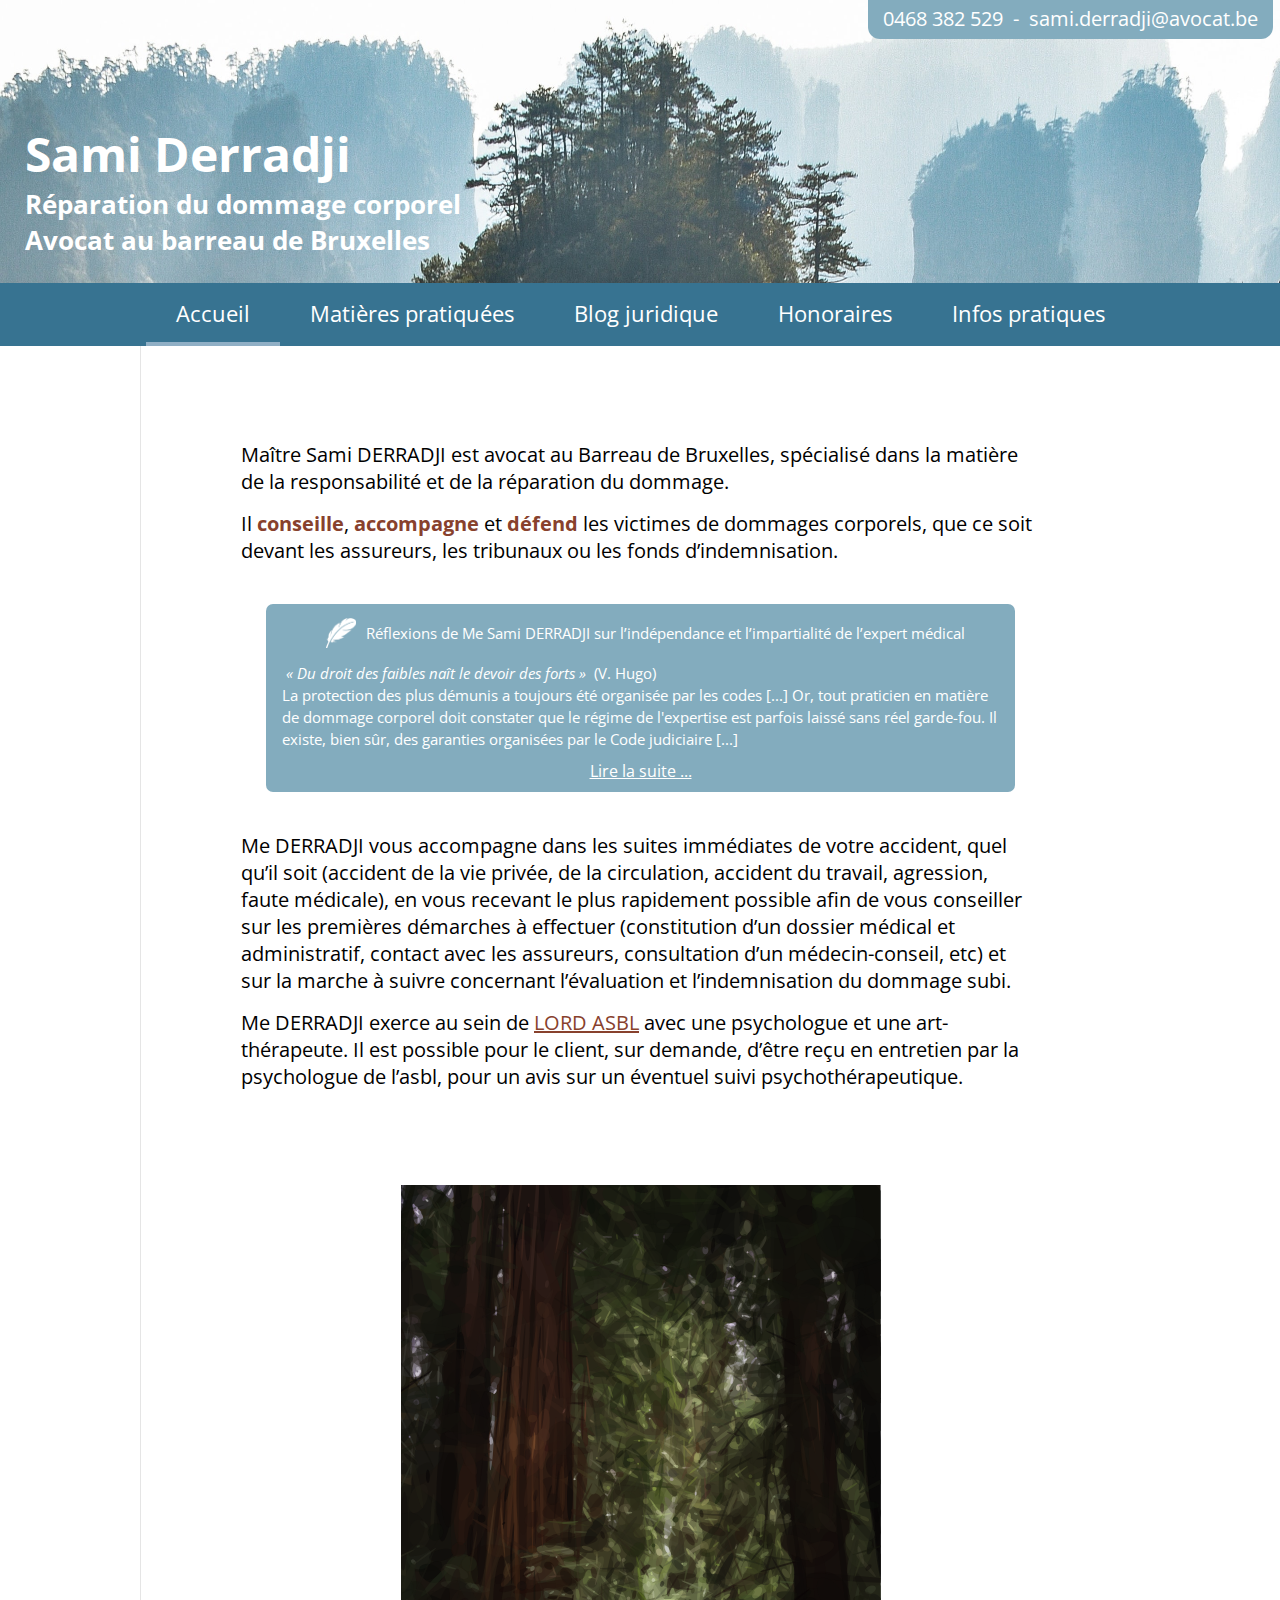
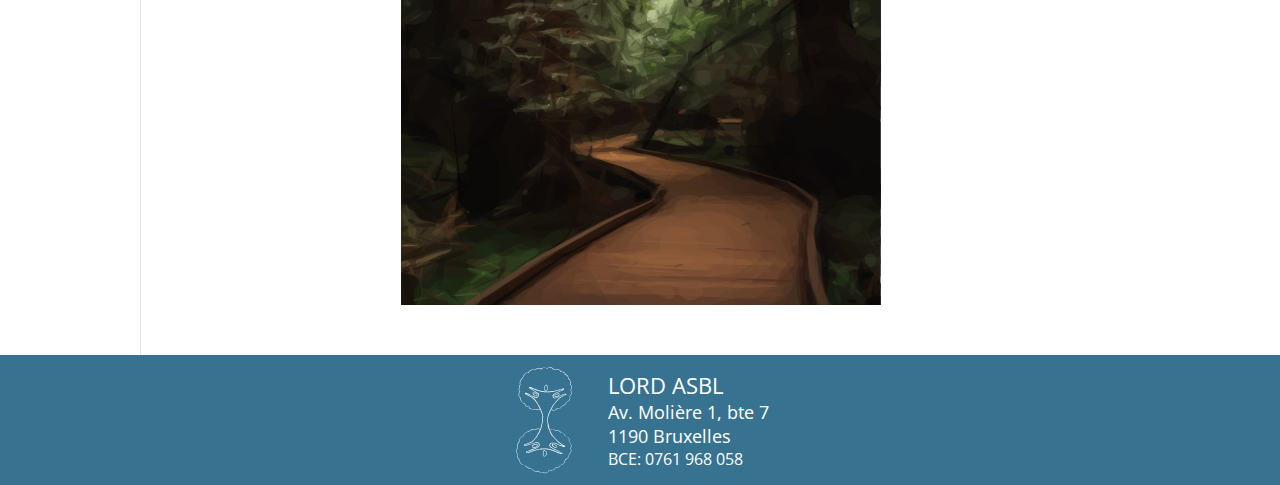
<file: index.html>
<!DOCTYPE html>
<html lang="FR">
	<head>
		<title>Avocat Derradji</title>
		<meta charset="utf-8">
		<link rel="shortcut icon" type="image/x-icon" href="assets/img/favicon.ico">
		<meta name="viewport" content="width=device-width, initial-scale=1">
		<meta name="google-site-verification" content="NWnZjvvkgr-_aY9cXIZgdwwOQXcUqwM67ioF0k96ysI" />
		<link rel="preconnect" href="https://fonts.gstatic.com/" crossorigin>
		<link href="https://fonts.googleapis.com/css2?family=Open+Sans:wght@300&display=swap" rel="stylesheet">
		<link href="assets/css/style.css" type="text/css" rel="stylesheet">
	</head>
<body>

	<!-- CONTACT STICKER -->
	<div class="contact">
		<p>0468 382 529</p>
		<p class="separator">-</p>
		<p>sami.derradji@avocat.be</p>
	</div>

	<!-- HEADER -->
	<header>
		<img class="header-img" src="assets/img/background.jpg" alt="Header">
		<div class="header-text">
			<h1>Sami Derradji</h1>
			<h3>Réparation du dommage corporel</h3>
			<h3>Avocat au barreau de Bruxelles</h3>
		</div>
	</header>

	<!-- MENU -->
	<nav class="menu">
		<ul>
			<li><a href="index.html"><p id="selected-tab">Accueil</p></a></li>
			<li><a href="matieres.html"><p>Matières pratiquées</p></a></li>
			<li><a href="blog.html"><p>Blog juridique</p></a></li>
			<li><a href="honoraires.html"><p>Honoraires</p></a></li>
			<li><a href="informations.html"><p>Infos pratiques</p></a></li>
		</ul>
	</nav>

	<!-- CONTENT -->
	<div class="content-box">
		<div class="content content-index">
			<p>Maître Sami DERRADJI est avocat au Barreau de Bruxelles, spécialisé dans la matière de la responsabilité et de la réparation du dommage.</p>
			<p>Il <b>conseille</b>, <b>accompagne</b> et <b>défend</b> les victimes de dommages corporels, que ce soit devant les assureurs, les tribunaux ou les fonds d’indemnisation.</p>
			<div class="art-big-banner">
				<p><img src="assets/img/feather-white.png" class="art-img"> Réflexions de Me Sami DERRADJI sur l’indépendance et l’impartialité de l’expert médical </p>
				<p>
					&nbsp;<i>« Du droit des faibles naît le devoir des forts »</i> &nbsp;(V. Hugo) <br>
					La protection des plus démunis a toujours été organisée par les codes [...] Or, tout praticien en matière de dommage corporel doit constater que le régime de l'expertise est parfois laissé sans réel garde-fou. Il existe, bien sûr, des garanties organisées par le Code judiciaire [...] </p>
				<a href="blog.html#art-1">Lire la suite ...</a>
			</div>
			<p>Me DERRADJI vous accompagne dans les suites immédiates de votre accident, quel qu’il soit (accident de la vie privée, de la circulation, accident du travail, agression, faute médicale), en vous recevant le plus rapidement possible afin de vous conseiller sur les premières démarches à effectuer (constitution d’un dossier médical et administratif, contact avec les assureurs, consultation d’un médecin-conseil, etc) et sur la marche à suivre concernant l’évaluation et l’indemnisation du dommage subi. </p>
			<p>Me DERRADJI exerce au sein de <a href="https://www.lordasbl.be" target="_blank">LORD ASBL</a> avec une psychologue et une art-thérapeute. Il est possible pour le client, sur demande, d’être reçu en entretien par la psychologue de l’asbl, pour un avis sur un éventuel suivi psychothérapeutique.</p>
		</div>
		<img class="img-greenpath" src="assets/img/greenpath.svg" alt="Path in the woods">
	</div>

	<!-- FOOTER -->
	<footer>
	<div class="footer">
		<img class="footer-logo" src="assets/img/logo-white.svg" alt="Logo">
		<div class="footer-content">
			<p>LORD ASBL</p>
			<p>Av. Molière 1, bte 7</p>
			<p>1190 Bruxelles</p>
			<p>BCE: 0761 968 058</p>
		</div>
	</div>
	</footer>

	<!-- BUTTON TO TOP -->
	<div class="back-to-top" style="display:none;">
		<img src="assets/img/arrow.svg">
	</div>

<script src="assets/js/jquery-3.6.0.min.js"></script>
<script src="assets/js/script.js"></script>
</body>
</html>
</file>
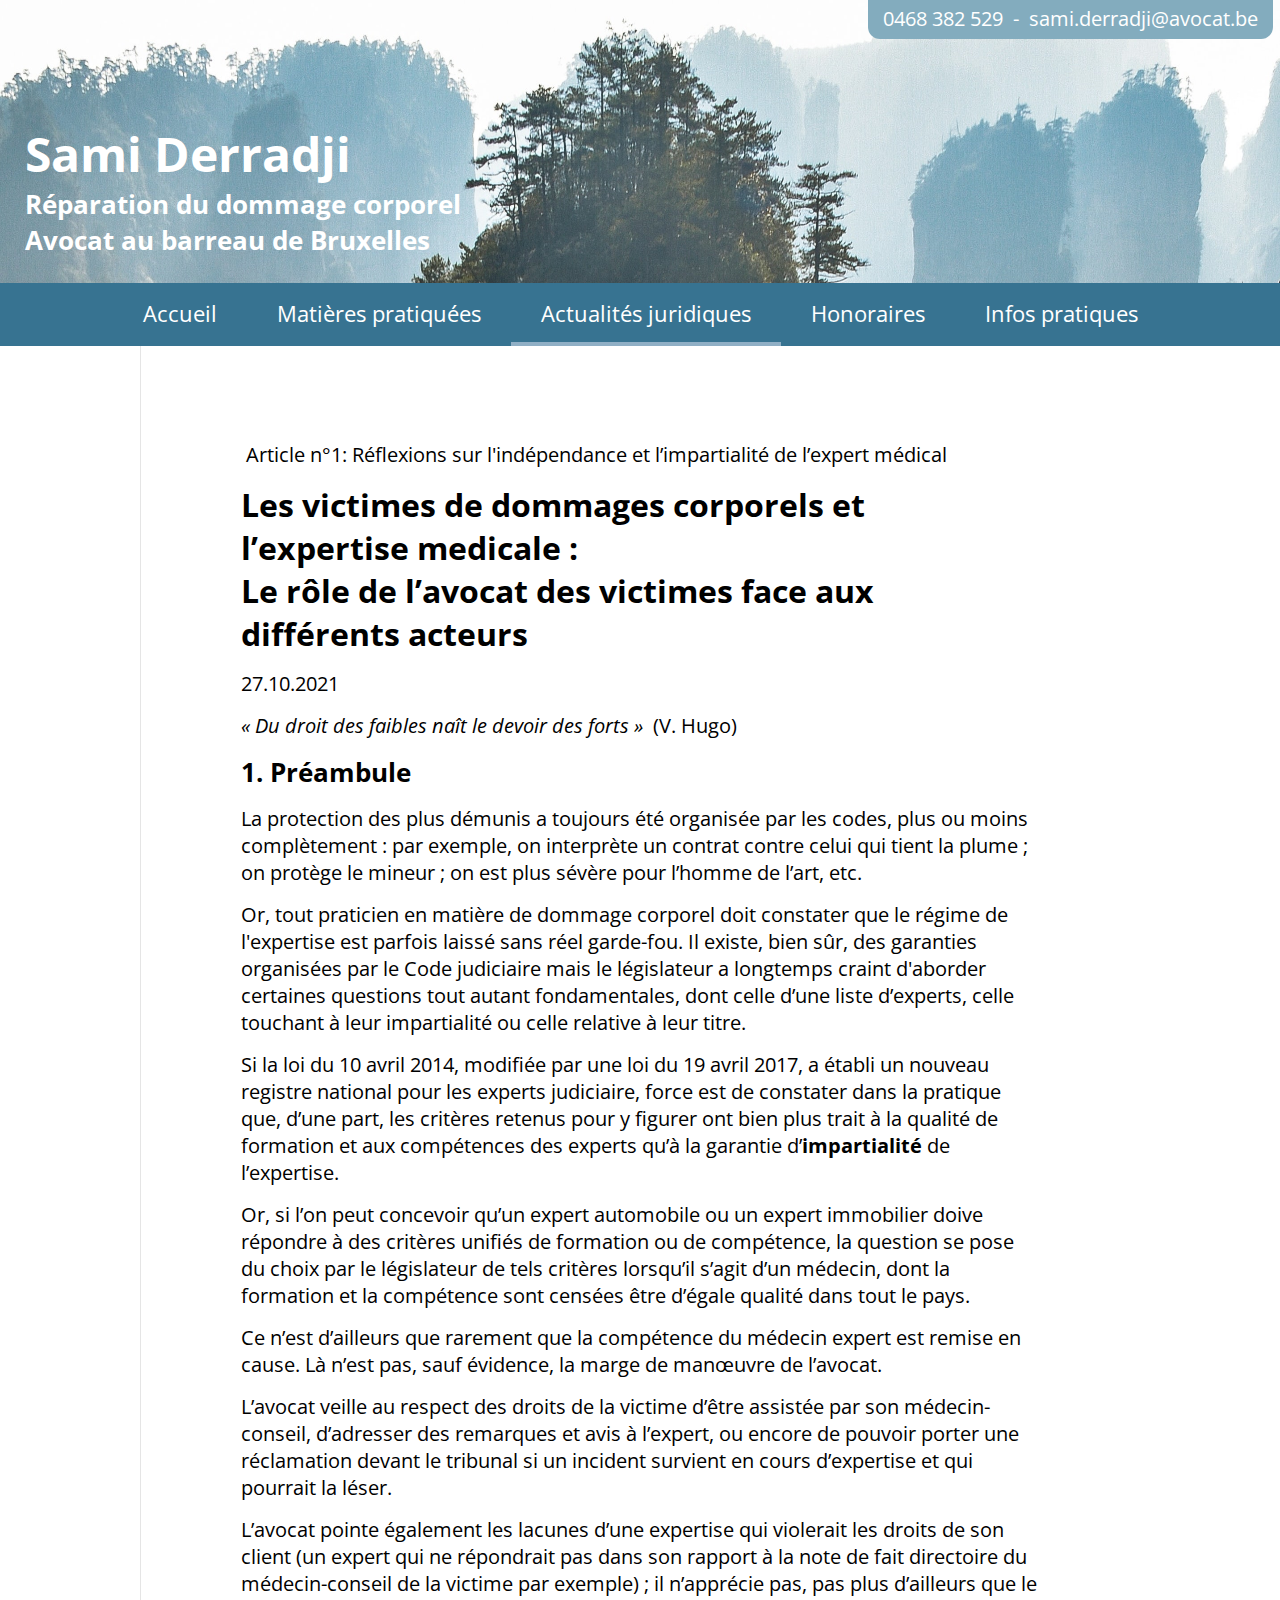
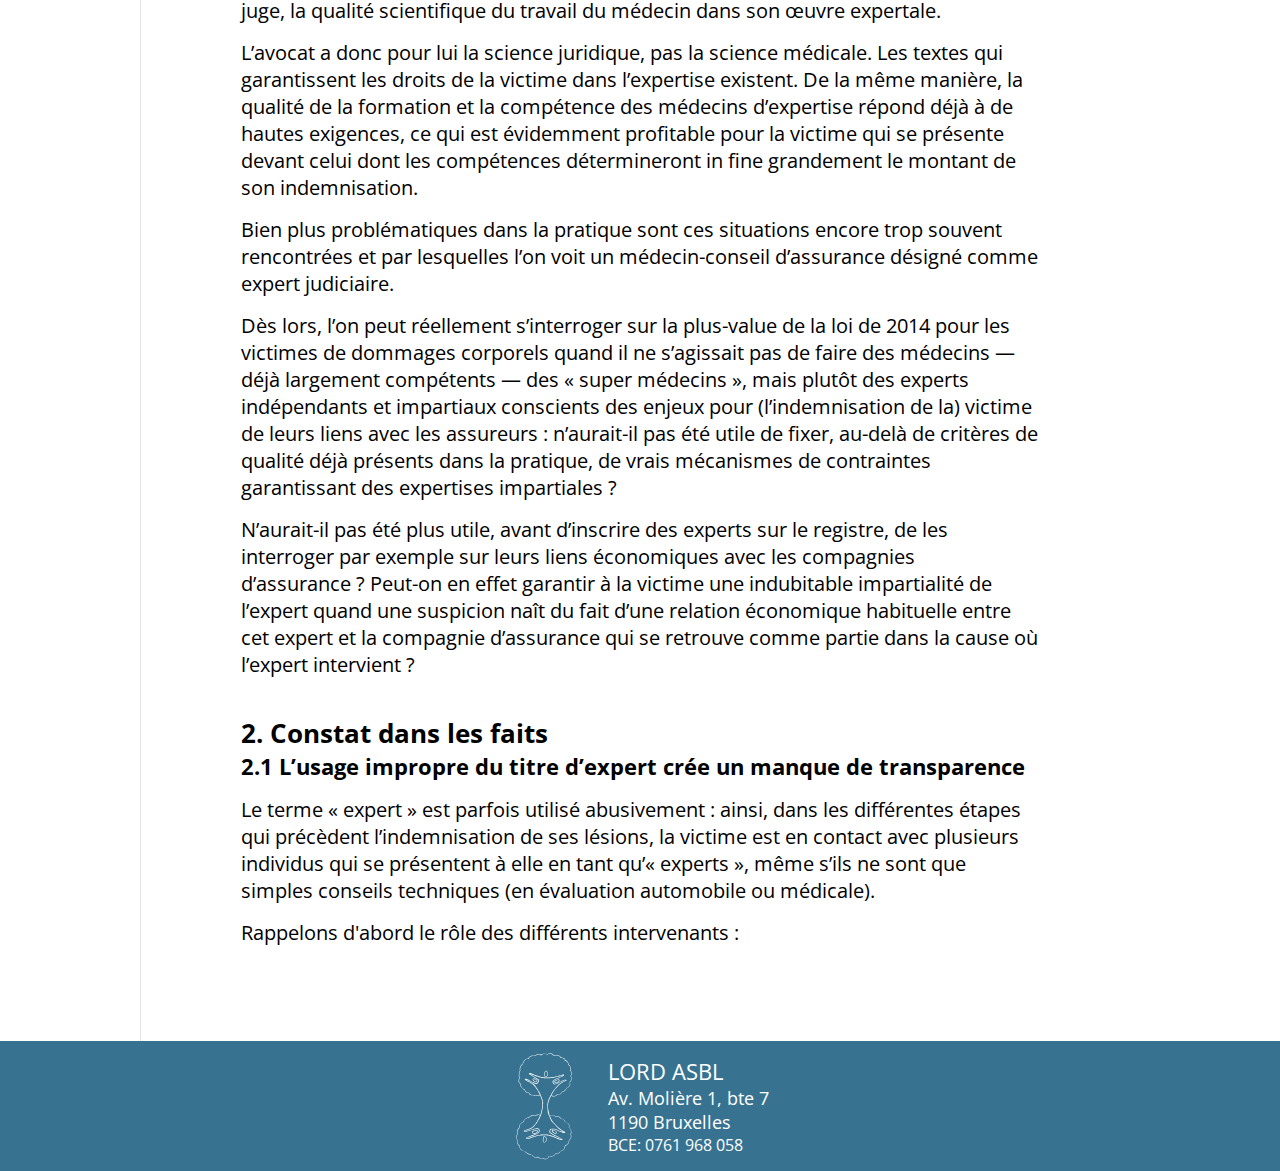
<file: actus.html>
<!DOCTYPE html>
<html lang="FR">
	<head>
		<title>Avocat Derradji</title>
		<meta charset="utf-8">
		<link rel="shortcut icon" type="image/x-icon" href="assets/img/favicon.ico">
		<meta name="viewport" content="width=device-width, initial-scale=1">
		<link rel="preconnect" href="https://fonts.gstatic.com/" crossorigin>
		<link href="https://fonts.googleapis.com/css2?family=Open+Sans:wght@300&display=swap" rel="stylesheet">
		<link href="assets/css/style.css" type="text/css" rel="stylesheet">
	</head>
<body>

	<!-- CONTACT STICKER -->
	<div class="contact">
		<p>0468 382 529</p>
		<p class="separator">-</p>
		<p>sami.derradji@avocat.be</p>
	</div>

	<!-- HEADER -->
	<header>
		<img class="header-img" src="assets/img/background.jpg" alt="Header">
		<div class="header-text">
			<h1>Sami Derradji</h1>
			<h3>Réparation du dommage corporel</h3>
			<h3>Avocat au barreau de Bruxelles</h3>
		</div>
	</header>

	<!-- MENU -->
	<div class="menu">
		<ul>
			<li><a href="index.html"><p>Accueil</p></a></li>
			<li><a href="matieres.html"><p>Matières pratiquées</p></a></li>
      <li><a href="actus.html"><p id="selected-tab">Actualités juridiques</p></a></li>
			<li><a href="honoraires.html"><p>Honoraires</p></a></li>
			<li><a href="informations.html"><p>Infos pratiques</p></a></li>
		</ul>
	</div>

	<!-- CONTENT -->
	<div class="content-box">
		<div class="content content-actus">
			<div class="art-banner">
				<p>&nbsp;Article n°1: Réflexions sur l'indépendance et l’impartialité de l’expert médical&nbsp;</p>
			</div>
			<div class="art" id="art-1">

				<h2>Les victimes de dommages corporels et l’expertise medicale :<br>
					Le rôle de l’avocat des victimes face aux différents acteurs</h2>
				<p class="art-date">27.10.2021</p>

				<p><i>« Du droit des faibles naît le devoir des forts »</i>&nbsp; (V. Hugo)</p>


				<h3>1. Préambule</h3>

				<p>La protection des plus démunis a toujours été organisée par les codes, plus ou moins complètement : par exemple, on interprète un contrat contre celui qui tient la plume ; on protège le mineur ; on est plus sévère pour l’homme de l’art, etc.</p>
				<p>Or, tout praticien en matière de dommage corporel doit constater que le régime de l'expertise est parfois laissé sans réel garde-fou. Il existe, bien sûr, des garanties organisées par le Code judiciaire mais le législateur a longtemps craint d'aborder certaines questions tout autant fondamentales, dont celle d’une liste d’experts, celle touchant à leur impartialité ou celle relative à leur titre.</p>
				<p>Si la loi du 10 avril 2014, modifiée par une loi du 19 avril 2017, a établi un nouveau registre national pour les experts judiciaire, force est de constater dans la pratique que, d’une part, les critères retenus pour y figurer ont bien plus trait à la qualité de formation et aux compétences des experts qu’à la garantie d’<b>impartialité</b> de l’expertise.</p>
				<p>Or, si l’on peut concevoir qu’un expert automobile ou un expert immobilier doive répondre à des critères unifiés de formation ou de compétence, la question se pose du choix par le législateur de tels critères lorsqu’il s’agit d’un médecin, dont la formation et la compétence sont censées être d’égale qualité dans tout le pays.</p>
				<p>Ce n’est d’ailleurs que rarement que la compétence du médecin expert est remise en cause. Là n’est pas, sauf évidence, la marge de manœuvre de l’avocat.</p>
				<p>L’avocat veille au respect des droits de la victime d’être assistée par son médecin-conseil, d’adresser des remarques et avis à l’expert, ou encore de pouvoir porter une réclamation devant le tribunal si un incident survient en cours d’expertise et qui pourrait la léser.</p>
				<p>L’avocat pointe également les lacunes d’une expertise qui violerait les droits de son client (un expert qui ne répondrait pas dans son rapport à la note de fait directoire du médecin-conseil de la victime par exemple) ; il n’apprécie pas, pas plus d’ailleurs que le juge, la qualité scientifique du travail du médecin dans son œuvre expertale.</p>
				<p>L’avocat a donc pour lui la science juridique, pas la science médicale. Les textes qui garantissent les droits de la victime dans l’expertise existent. De la même manière, la qualité de la formation et la compétence des médecins d’expertise répond déjà à de hautes exigences, ce qui est évidemment profitable pour la victime qui se présente devant celui dont les compétences détermineront in fine grandement le montant de son indemnisation.</p>
				<p>Bien plus problématiques dans la pratique sont ces situations encore trop souvent rencontrées et par lesquelles l’on voit un médecin-conseil d’assurance désigné comme expert judiciaire.</p>
				<p>Dès lors, l’on peut réellement s’interroger sur la plus-value de la loi de 2014 pour les victimes de dommages corporels quand il ne s’agissait pas de faire des médecins — déjà largement compétents — des « super médecins », mais plutôt des experts indépendants et impartiaux conscients des enjeux pour (l’indemnisation de la) victime de leurs liens avec les assureurs : n’aurait-il pas été utile de fixer, au-delà de critères de qualité déjà présents dans la pratique, de vrais mécanismes de contraintes garantissant des expertises impartiales ?</p>
				<p>N’aurait-il pas été plus utile, avant d’inscrire des experts sur le registre, de les interroger par exemple sur leurs liens économiques avec les compagnies d’assurance ? Peut-on en effet garantir à la victime une indubitable impartialité de l’expert quand une suspicion naît du fait d’une relation économique habituelle entre cet expert et la compagnie d’assurance qui se retrouve comme partie dans la cause où l’expert intervient ?</p>
				<br>

				<h3>2. Constat dans les faits</h3>

				<h4>2.1 L’usage impropre du titre d’expert crée un manque de transparence</h4>
				<p>Le terme « expert » est parfois utilisé abusivement : ainsi, dans les différentes étapes qui précèdent l’indemnisation de ses lésions, la victime est en contact avec plusieurs individus qui se présentent à elle en tant qu’« experts », même s’ils ne sont que simples conseils techniques (en évaluation automobile ou médicale).</p>
				<p>Rappelons d'abord le rôle des différents intervenants :</p>

			</div>
		</div>
	</div>

	<!-- FOOTER -->
	<footer>
	<div class="footer">
		<img class="footer-logo" src="assets/img/logo-white.svg" alt="Logo">
		<div class="footer-content">
			<p>LORD ASBL</p>
			<p>Av. Molière 1, bte 7</p>
			<p>1190 Bruxelles</p>
			<p>BCE: 0761 968 058</p>
		</div>
	</div>
	</footer>

	<!-- BUTTON TO TOP -->
	<div class="back-to-top" style="display:none;">
		<img src="assets/img/arrow.svg">
	</div>

<script src="assets/js/jquery-3.6.0.min.js"></script>
<script src="assets/js/script.js"></script>
</body>
</html>
</file>
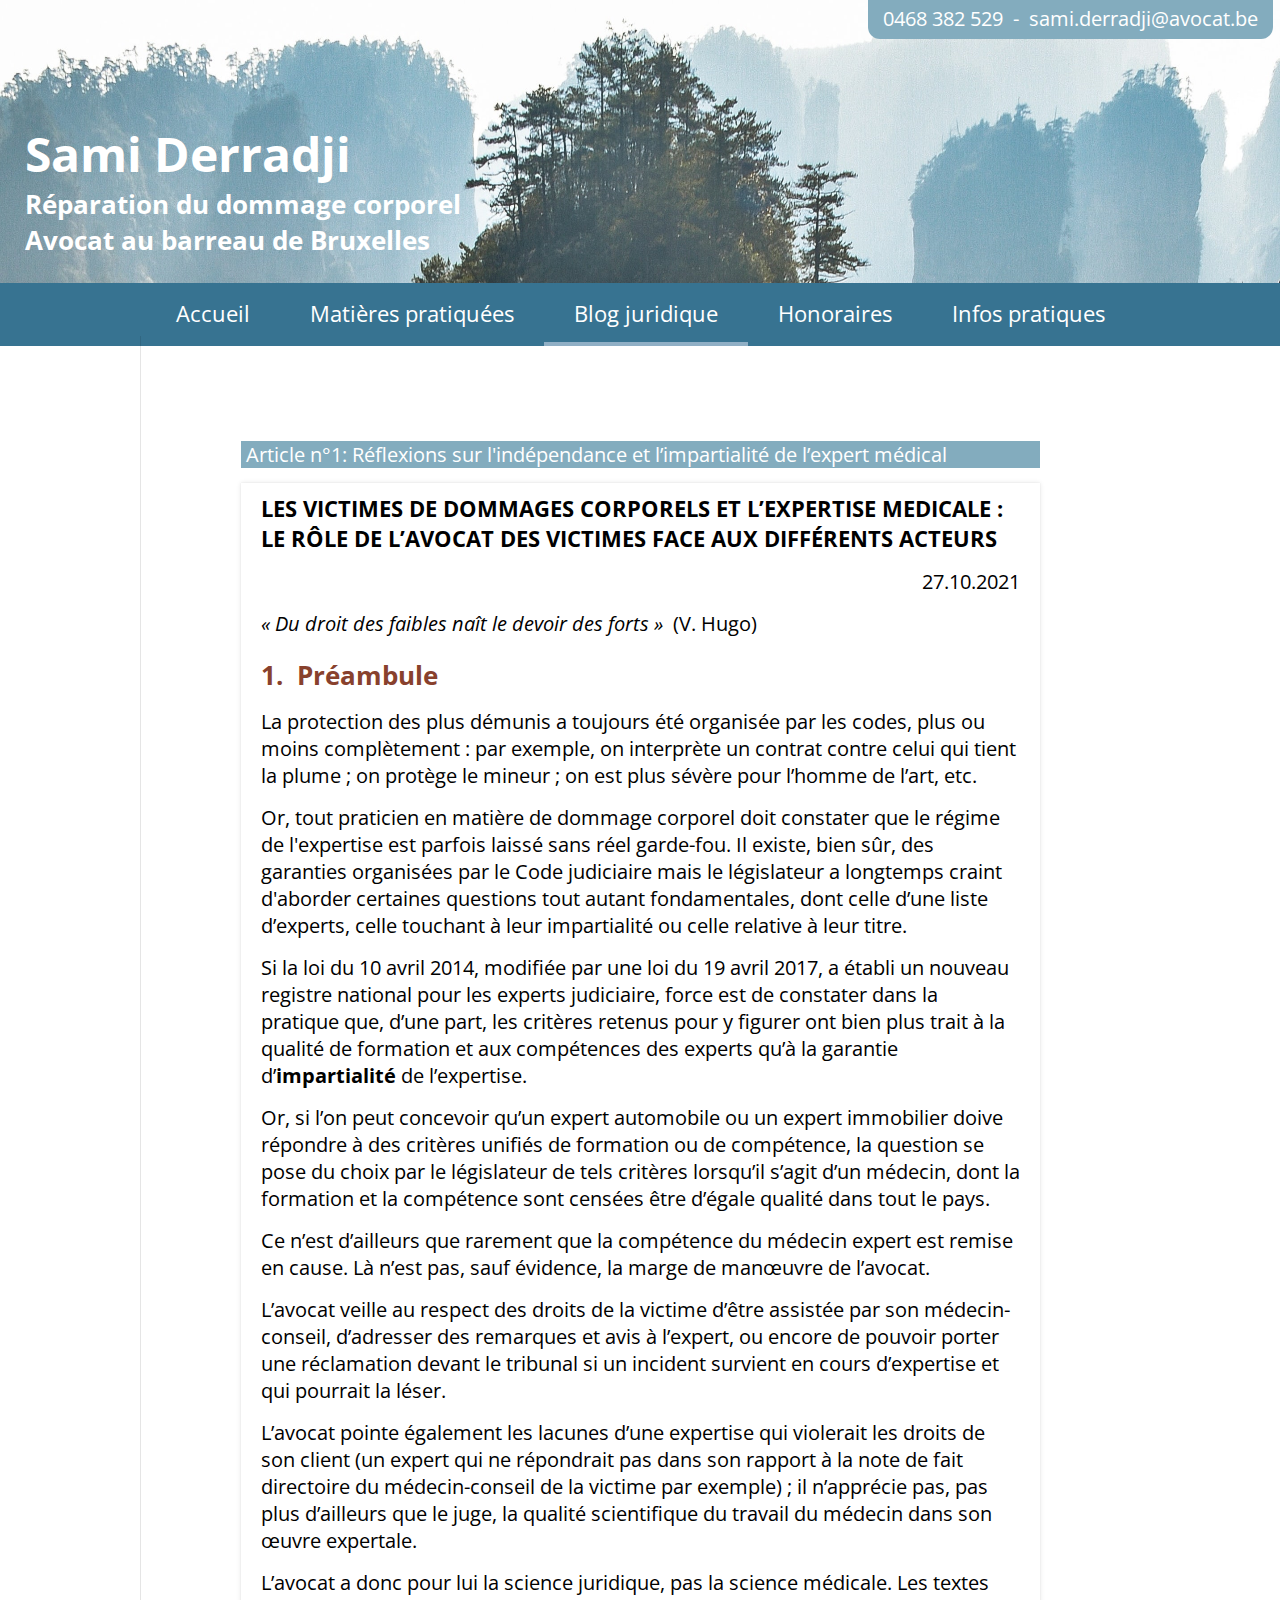
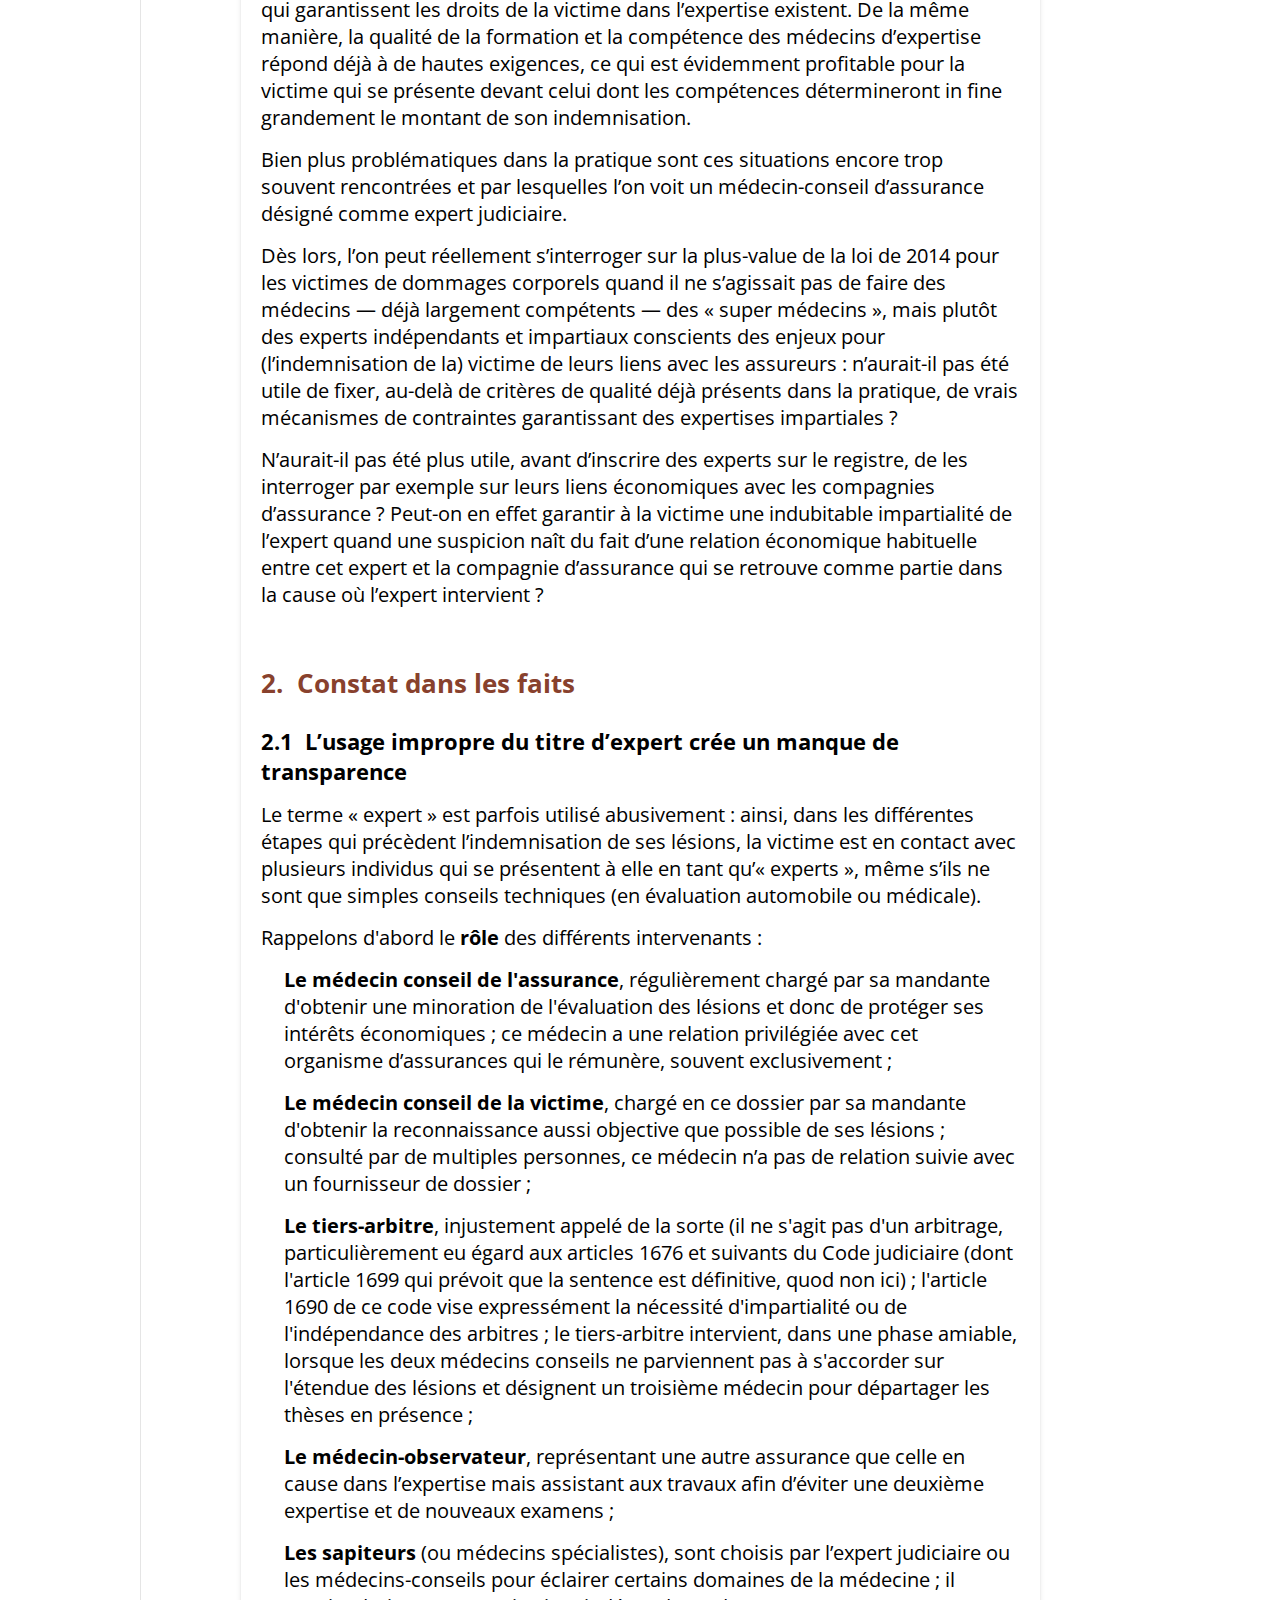
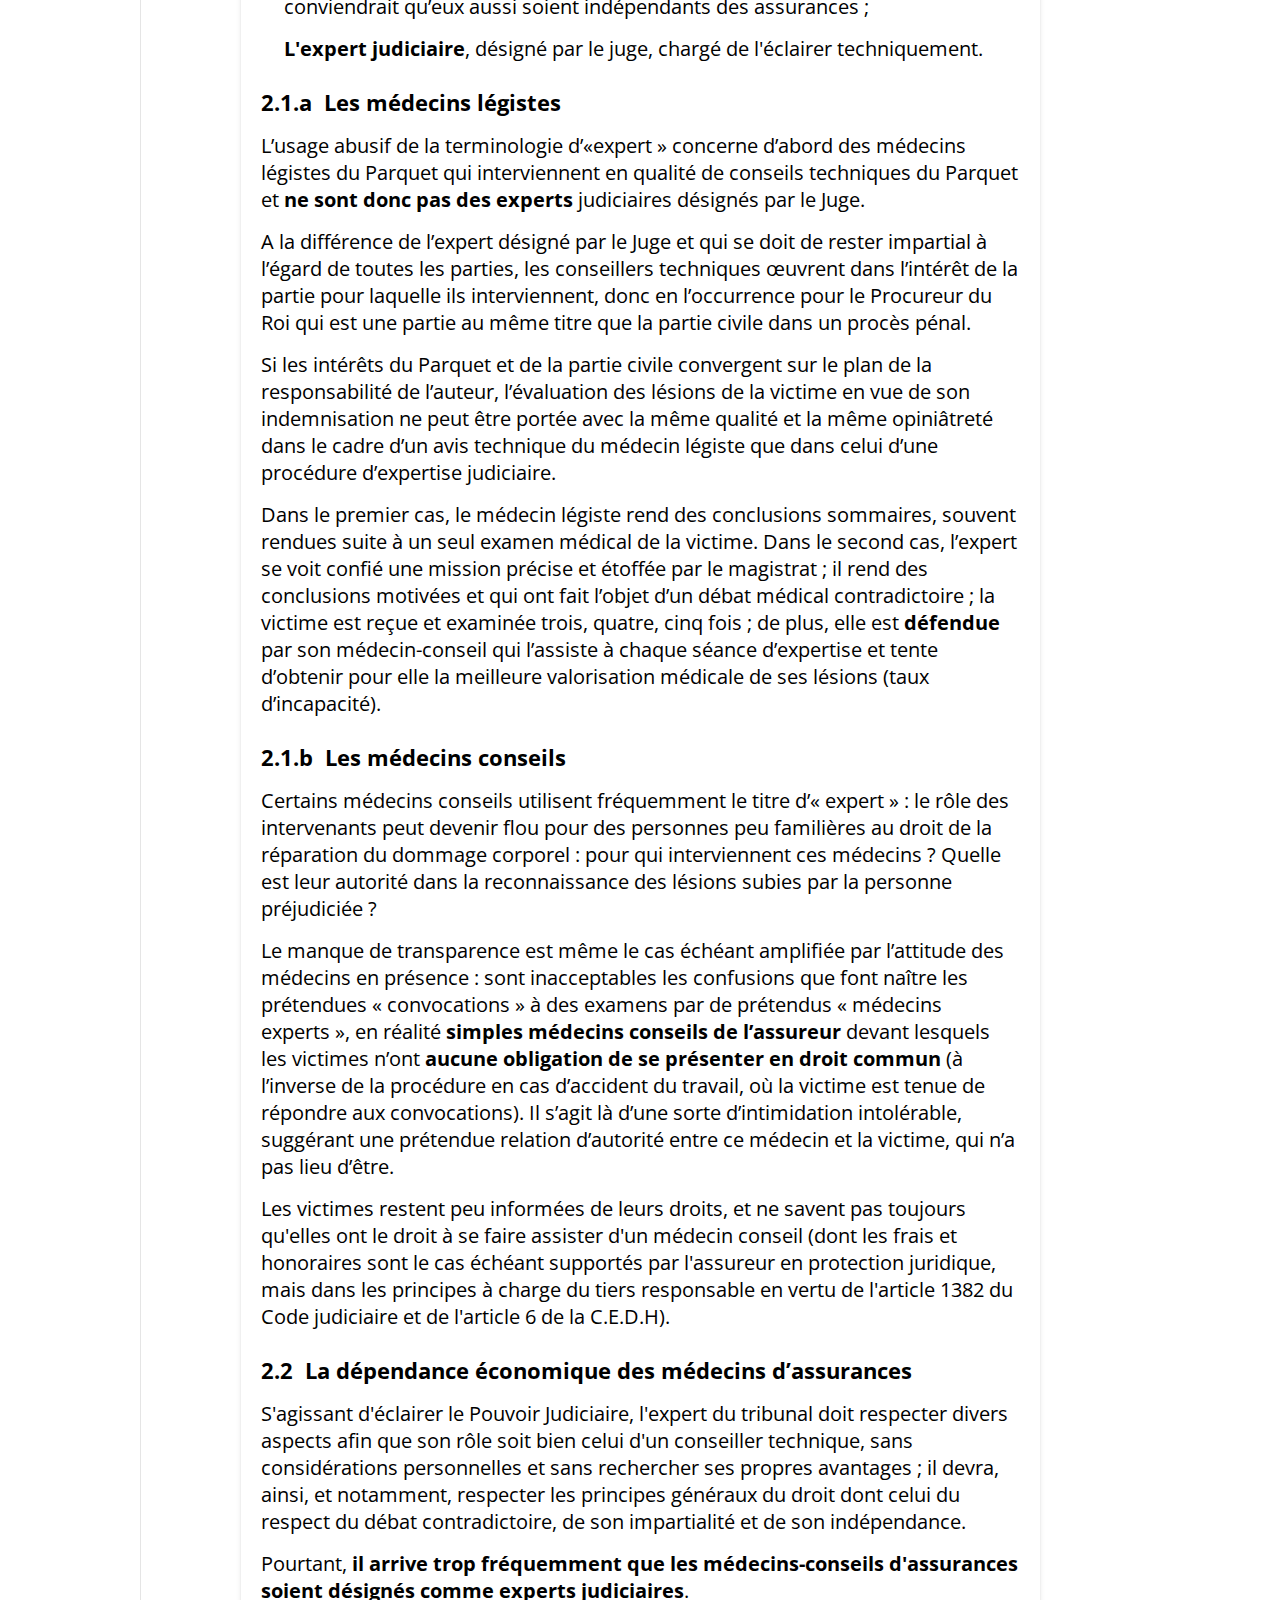
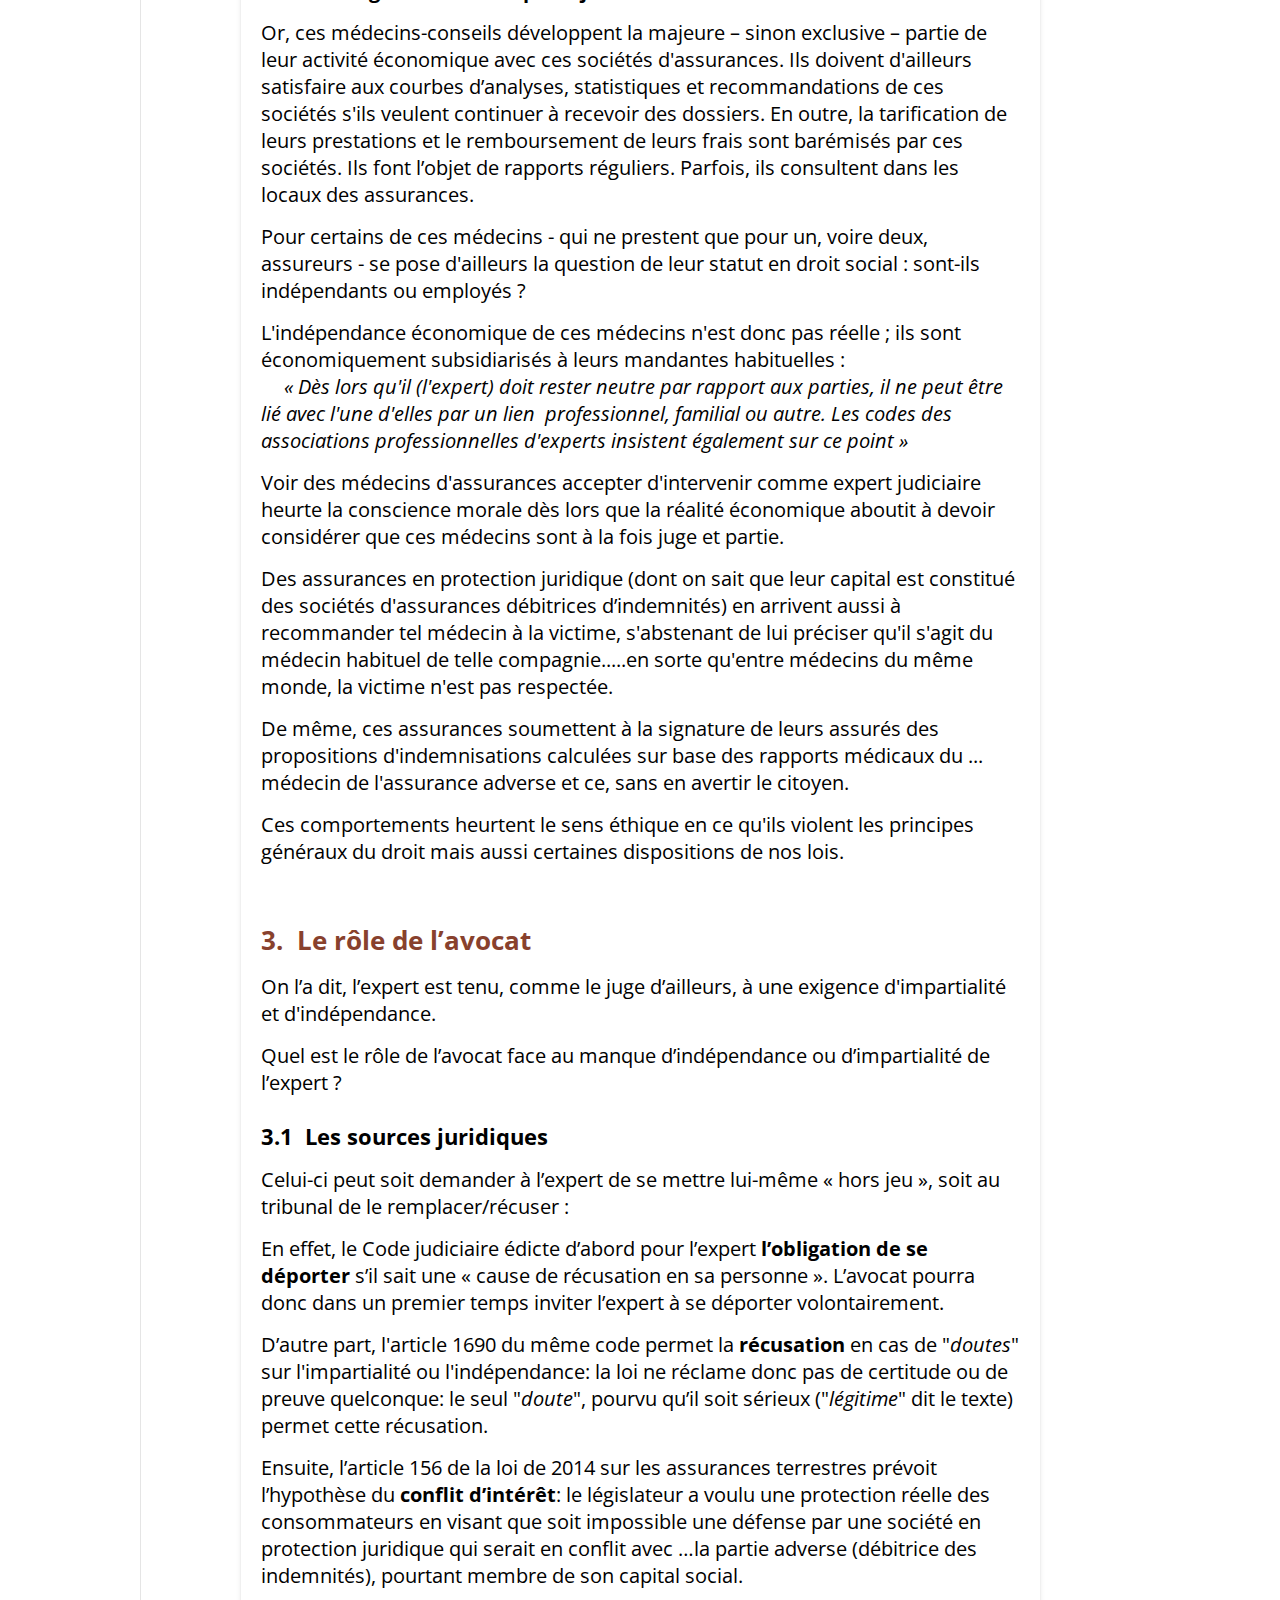
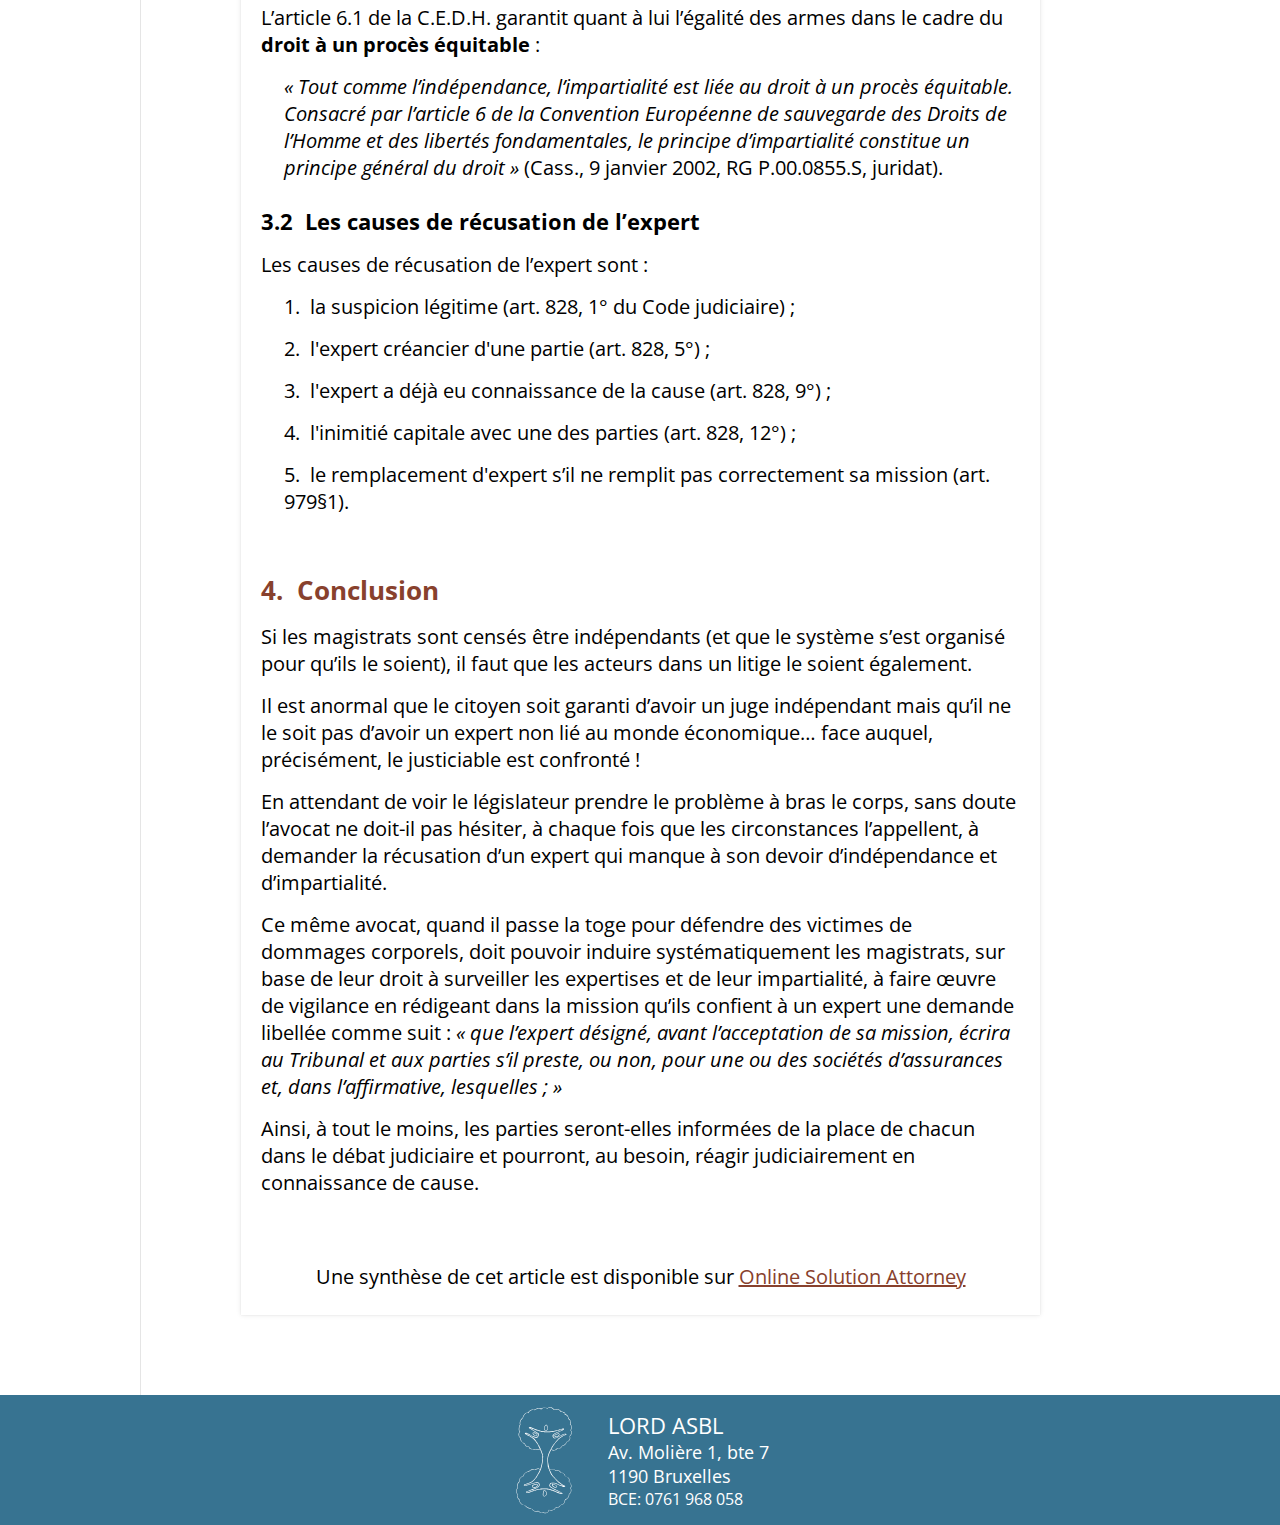
<file: blog.html>
<!DOCTYPE html>
<html lang="FR">
	<head>
		<title>Avocat Derradji</title>
		<meta charset="utf-8">
		<link rel="shortcut icon" type="image/x-icon" href="assets/img/favicon.ico">
		<meta name="viewport" content="width=device-width, initial-scale=1">
		<link rel="preconnect" href="https://fonts.googleapis.com">
		<link rel="preconnect" href="https://fonts.gstatic.com/" crossorigin>
		<link href="https://fonts.googleapis.com/css2?family=Open+Sans:wght@300&display=swap" rel="stylesheet">
		<link href="assets/css/style.css" type="text/css" rel="stylesheet">
	</head>
<body>

	<!-- CONTACT STICKER -->
	<div class="contact">
		<p>0468 382 529</p>
		<p class="separator">-</p>
		<p>sami.derradji@avocat.be</p>
	</div>

	<!-- HEADER -->
	<header>
		<img class="header-img" src="assets/img/background.jpg" alt="Header">
		<div class="header-text">
			<h1>Sami Derradji</h1>
			<h3>Réparation du dommage corporel</h3>
			<h3>Avocat au barreau de Bruxelles</h3>
		</div>
	</header>

	<!-- MENU -->
	<nav class="menu">
		<ul>
			<li><a href="index.html"><p>Accueil</p></a></li>
			<li><a href="matieres.html"><p>Matières pratiquées</p></a></li>
      <li><a href="blog.html"><p id="selected-tab">Blog juridique</p></a></li>
			<li><a href="honoraires.html"><p>Honoraires</p></a></li>
			<li><a href="informations.html"><p>Infos pratiques</p></a></li>
		</ul>
	</nav>

	<!-- CONTENT -->
	<div class="content-box">
		<div class="content content-blog">
			<!--
			TODO: section à remettre lorsqu'il y aura 2+ articles
			<p style="font-size: 16px;text-align:center">(Astuce: cliquez sur l'intitulé pour afficher/masquer l'article correspondant)</p>
			-->
			<div style="height:10px;width:1px"></div> <!-- temporaire -->

			<!-- Début de l'ARTICLE 1 -->
			<div class="art-banner" id="1">
				<p>Article n°1: Réflexions sur l'indépendance et l’impartialité de l’expert médical</p>
			</div>
			<div class="art" id="art-1">
				<h2>Les victimes de dommages corporels et l’expertise medicale :<br>
					Le rôle de l’avocat des victimes face aux différents acteurs</h2>
				<p class="art-date">27.10.2021</p>
				<p><i>« Du droit des faibles naît le devoir des forts »</i>&nbsp; (V. Hugo)</p>
				<h3>1. &nbsp;Préambule</h3>
				<p>La protection des plus démunis a toujours été organisée par les codes, plus ou moins complètement : par exemple, on interprète un contrat contre celui qui tient la plume ; on protège le mineur ; on est plus sévère pour l’homme de l’art, etc.</p>
				<p>Or, tout praticien en matière de dommage corporel doit constater que le régime de l'expertise est parfois laissé sans réel garde-fou. Il existe, bien sûr, des garanties organisées par le Code judiciaire mais le législateur a longtemps craint d'aborder certaines questions tout autant fondamentales, dont celle d’une liste d’experts, celle touchant à leur impartialité ou celle relative à leur titre.</p>
				<p>Si la loi du 10 avril 2014, modifiée par une loi du 19 avril 2017, a établi un nouveau registre national pour les experts judiciaire, force est de constater dans la pratique que, d’une part, les critères retenus pour y figurer ont bien plus trait à la qualité de formation et aux compétences des experts qu’à la garantie d’<b>impartialité</b> de l’expertise.</p>
				<p>Or, si l’on peut concevoir qu’un expert automobile ou un expert immobilier doive répondre à des critères unifiés de formation ou de compétence, la question se pose du choix par le législateur de tels critères lorsqu’il s’agit d’un médecin, dont la formation et la compétence sont censées être d’égale qualité dans tout le pays.</p>
				<p>Ce n’est d’ailleurs que rarement que la compétence du médecin expert est remise en cause. Là n’est pas, sauf évidence, la marge de manœuvre de l’avocat.</p>
				<p>L’avocat veille au respect des droits de la victime d’être assistée par son médecin-conseil, d’adresser des remarques et avis à l’expert, ou encore de pouvoir porter une réclamation devant le tribunal si un incident survient en cours d’expertise et qui pourrait la léser.</p>
				<p>L’avocat pointe également les lacunes d’une expertise qui violerait les droits de son client (un expert qui ne répondrait pas dans son rapport à la note de fait directoire du médecin-conseil de la victime par exemple) ; il n’apprécie pas, pas plus d’ailleurs que le juge, la qualité scientifique du travail du médecin dans son œuvre expertale.</p>
				<p>L’avocat a donc pour lui la science juridique, pas la science médicale. Les textes qui garantissent les droits de la victime dans l’expertise existent. De la même manière, la qualité de la formation et la compétence des médecins d’expertise répond déjà à de hautes exigences, ce qui est évidemment profitable pour la victime qui se présente devant celui dont les compétences détermineront in fine grandement le montant de son indemnisation.</p>
				<p>Bien plus problématiques dans la pratique sont ces situations encore trop souvent rencontrées et par lesquelles l’on voit un médecin-conseil d’assurance désigné comme expert judiciaire.</p>
				<p>Dès lors, l’on peut réellement s’interroger sur la plus-value de la loi de 2014 pour les victimes de dommages corporels quand il ne s’agissait pas de faire des médecins — déjà largement compétents — des « super médecins », mais plutôt des experts indépendants et impartiaux conscients des enjeux pour (l’indemnisation de la) victime de leurs liens avec les assureurs : n’aurait-il pas été utile de fixer, au-delà de critères de qualité déjà présents dans la pratique, de vrais mécanismes de contraintes garantissant des expertises impartiales ?</p>
				<p>N’aurait-il pas été plus utile, avant d’inscrire des experts sur le registre, de les interroger par exemple sur leurs liens économiques avec les compagnies d’assurance ? Peut-on en effet garantir à la victime une indubitable impartialité de l’expert quand une suspicion naît du fait d’une relation économique habituelle entre cet expert et la compagnie d’assurance qui se retrouve comme partie dans la cause où l’expert intervient ?</p>
				<br>
				<h3>2. &nbsp;Constat dans les faits</h3>
				<h4>2.1 &nbsp;L’usage impropre du titre d’expert crée un manque de transparence</h4>
				<p>Le terme « expert » est parfois utilisé abusivement : ainsi, dans les différentes étapes qui précèdent l’indemnisation de ses lésions, la victime est en contact avec plusieurs individus qui se présentent à elle en tant qu’« experts », même s’ils ne sont que simples conseils techniques (en évaluation automobile ou médicale).</p>
				<p>Rappelons d'abord le <b>rôle</b> des différents intervenants :</p>
				<p class="art-margin"><b>Le médecin conseil de l'assurance</b>, régulièrement chargé par sa mandante d'obtenir une minoration de l'évaluation des lésions et donc de protéger ses intérêts économiques ; ce médecin a une relation privilégiée avec cet organisme d’assurances qui le rémunère, souvent exclusivement ;</p>
				<p class="art-margin"><b>Le médecin conseil de la victime</b>, chargé en ce dossier par sa mandante d'obtenir la reconnaissance aussi objective que possible de ses lésions ; consulté par de multiples personnes, ce médecin n’a pas de relation suivie avec un fournisseur de dossier ;</p>
				<p class="art-margin"><b>Le tiers-arbitre</b>, injustement appelé de la sorte (il ne s'agit pas d'un arbitrage, particulièrement eu égard aux articles 1676 et suivants du Code judiciaire (dont l'article 1699 qui prévoit que la sentence est définitive, quod non ici) ; l'article 1690 de ce code vise expressément la nécessité d'impartialité ou de l'indépendance des arbitres ; le tiers-arbitre intervient, dans une phase amiable, lorsque les deux médecins conseils ne parviennent pas à s'accorder sur l'étendue des lésions et désignent un troisième médecin pour départager les thèses en présence ;</p>
				<p class="art-margin"><b>Le médecin-observateur</b>, représentant une autre assurance que celle en cause dans l’expertise mais assistant aux travaux afin d’éviter une deuxième expertise et de nouveaux examens ;</p>
				<p class="art-margin"><b>Les sapiteurs</b> (ou médecins spécialistes), sont choisis par l’expert judiciaire ou les médecins-conseils pour éclairer certains domaines de la médecine ; il conviendrait qu’eux aussi soient indépendants des assurances ;</p>
				<p class="art-margin"><b>L'expert judiciaire</b>, désigné par le juge, chargé de l'éclairer techniquement.</p>
				<h4>2.1.a &nbsp;Les médecins légistes</h4>
				<p>L’usage abusif de la terminologie d’«expert » concerne d’abord des médecins légistes du Parquet qui interviennent en qualité de conseils techniques du Parquet et <b>ne sont donc pas des experts</b> judiciaires désignés par le Juge.</p>
				<p>A la différence de l’expert désigné par le Juge et qui se doit de rester impartial à l’égard de toutes les parties, les conseillers techniques œuvrent dans l’intérêt de la partie pour laquelle ils interviennent, donc en l’occurrence pour le Procureur du Roi qui est une partie au même titre que la partie civile dans un procès pénal.</p>
				<p>Si les intérêts du Parquet et de la partie civile convergent sur le plan de la responsabilité de l’auteur, l’évaluation des lésions de la victime en vue de son indemnisation ne peut être portée avec la même qualité et la même opiniâtreté dans le cadre d’un avis technique du médecin légiste que dans celui d’une procédure d’expertise judiciaire.</p>
				<p>Dans le premier cas, le médecin légiste rend des conclusions sommaires, souvent rendues suite à un seul examen médical de la victime. Dans le second cas, l’expert se voit confié une mission précise et étoffée par le magistrat ; il rend des conclusions motivées et qui ont fait l’objet d’un débat médical contradictoire ; la victime est reçue et examinée trois, quatre, cinq fois ; de plus, elle est <b>défendue</b> par son médecin-conseil qui l’assiste à chaque séance d’expertise et tente d’obtenir pour elle la meilleure valorisation médicale de ses lésions (taux d’incapacité).</p>
				<h4>2.1.b &nbsp;Les médecins conseils</h4>
				<p>Certains médecins conseils utilisent fréquemment le titre d’« expert » : le rôle des intervenants peut devenir flou pour des personnes peu familières au droit de la réparation du dommage corporel : pour qui interviennent ces médecins ? Quelle est leur autorité dans la reconnaissance des lésions subies par la personne préjudiciée ?</p>
				<p>Le manque de transparence est même le cas échéant amplifiée par l’attitude des médecins en présence : sont inacceptables les confusions que font naître les prétendues « convocations » à des examens par de prétendus « médecins experts », en réalité <b>simples médecins conseils de l’assureur</b> devant lesquels les victimes n’ont <b>aucune obligation de se présenter en droit commun</b> (à l’inverse de la procédure en cas d’accident du travail, où la victime est tenue de répondre aux convocations). Il s’agit là d’une sorte d’intimidation intolérable, suggérant une prétendue relation d’autorité entre ce médecin et la victime, qui n’a pas lieu d’être.</p>
				<p>Les victimes restent peu informées de leurs droits, et ne savent pas toujours qu'elles ont le droit à se faire assister d'un médecin conseil (dont les frais et honoraires sont le cas échéant supportés par l'assureur en protection juridique, mais dans les principes à charge du tiers responsable en vertu de l'article 1382 du Code judiciaire et de l'article 6 de la C.E.D.H).</p>
				<h4>2.2 &nbsp;La dépendance économique des médecins d’assurances</h4>
				<p>S'agissant d'éclairer le Pouvoir Judiciaire, l'expert du tribunal doit respecter divers aspects afin que son rôle soit bien celui d'un conseiller technique, sans considérations personnelles et sans rechercher ses propres avantages ; il devra, ainsi, et notamment, respecter les principes généraux du droit dont celui du respect du débat contradictoire, de son impartialité et de son indépendance.</p>
				<p>Pourtant, <b>il arrive trop fréquemment que les médecins-conseils d'assurances soient désignés comme experts judiciaires</b>.</p>
				<p>Or, ces médecins-conseils développent la majeure – sinon exclusive – partie de leur activité économique avec ces sociétés d'assurances. Ils doivent d'ailleurs satisfaire aux courbes d’analyses, statistiques et recommandations de ces sociétés s'ils veulent continuer à recevoir des dossiers. En outre, la tarification de leurs prestations et le remboursement de leurs frais sont barémisés par ces sociétés. Ils font l’objet de rapports réguliers. Parfois, ils consultent dans les locaux des assurances.</p>
				<p>Pour certains de ces médecins - qui ne prestent que pour un, voire deux, assureurs - se pose d'ailleurs la question de leur statut en droit social : sont-ils indépendants ou employés ?</p>
				<p>L'indépendance économique de ces médecins n'est donc pas réelle ; ils sont économiquement subsidiarisés à leurs mandantes habituelles :<br><i class="art-margin">« Dès lors qu'il (l'expert) doit rester neutre par rapport aux parties, il ne peut être lié avec l'une d'elles par un lien  professionnel, familial ou autre. Les codes des associations professionnelles d'experts insistent également sur ce point »</i></p>
				<p>Voir des médecins d'assurances accepter d'intervenir comme expert judiciaire heurte la conscience morale dès lors que la réalité économique aboutit à devoir considérer que ces médecins sont à la fois juge et partie.</p>
				<p>Des assurances en protection juridique (dont on sait que leur capital est constitué des sociétés d'assurances débitrices d’indemnités) en arrivent aussi à recommander tel médecin à la victime, s'abstenant de lui préciser qu'il s'agit du médecin habituel de telle compagnie.....en sorte qu'entre médecins du même monde, la victime n'est pas respectée.</p>
				<p>De même, ces assurances soumettent à la signature de leurs assurés des propositions d'indemnisations calculées sur base des rapports médicaux du ... médecin de l'assurance adverse et ce, sans en avertir le citoyen.</p>
				<p>Ces comportements heurtent le sens éthique en ce qu'ils violent les principes généraux du droit mais aussi certaines dispositions de nos lois.</p>
				<br>
				<h3>3. &nbsp;Le rôle de l’avocat</h3>
				<p>On l’a dit, l’expert est tenu, comme le juge d’ailleurs, à une exigence d'impartialité et d'indépendance.</p>
				<p>Quel est le rôle de l’avocat face au manque d’indépendance ou d’impartialité de l’expert ?</p>
				<h4>3.1 &nbsp;Les sources juridiques</h4>
				<p>Celui-ci peut soit demander à l’expert de se mettre lui-même « hors jeu », soit au tribunal de le remplacer/récuser :</p>
				<p>En effet, le Code judiciaire édicte d’abord pour l’expert <b>l’obligation de se déporter</b> s’il sait une « cause de récusation en sa personne ». L’avocat pourra donc dans un premier temps inviter l’expert à se déporter volontairement.</p>
				<p>D’autre part, l'article 1690 du même code permet la <b>récusation</b> en cas de "<i>doutes</i>" sur l'impartialité ou l'indépendance: la loi ne réclame donc pas de certitude ou de preuve quelconque: le seul "<i>doute</i>", pourvu qu’il soit sérieux ("<i>légitime</i>" dit le texte) permet cette récusation.</p>
				<p>Ensuite, l’article 156 de la loi de 2014 sur les assurances terrestres prévoit l’hypothèse du <b>conflit d’intérêt</b>: le législateur a voulu une protection réelle des consommateurs en visant que soit impossible une défense par une société en protection juridique qui serait en conflit avec …la partie adverse (débitrice des indemnités), pourtant membre de son capital social.</p>
				<p>L’article 6.1 de la C.E.D.H. garantit quant à lui l’égalité des armes dans le cadre du <b>droit à un procès équitable</b> :</p>
				<p class="art-margin"><i>« Tout comme l’indépendance, l’impartialité est liée au droit à un procès équitable. Consacré par l’article 6 de la Convention Européenne de sauvegarde des Droits de l’Homme et des libertés fondamentales, le principe d’impartialité constitue un principe général du droit »</i> (Cass., 9 janvier 2002, RG P.00.0855.S, juridat).</p>
				<h4>3.2 &nbsp;Les causes de récusation de l’expert</h4>
				<p>Les causes de récusation de l’expert sont :</p>
 				<p class="art-margin">1. &nbsp;la suspicion légitime (art. 828, 1° du Code judiciaire) ;</p>
				<p class="art-margin">2. &nbsp;l'expert créancier d'une partie (art. 828, 5°) ;</p>
				<p class="art-margin">3. &nbsp;l'expert a déjà eu connaissance de la cause (art. 828, 9°) ;</p>
				<p class="art-margin">4. &nbsp;l'inimitié capitale avec une des parties (art. 828, 12°) ;</p>
				<p class="art-margin">5. &nbsp;le remplacement d'expert s’il ne remplit pas correctement sa mission (art. 979§1).</p>
				<br>
				<h3>4. &nbsp;Conclusion</h3>
				<p>Si les magistrats sont censés être indépendants (et que le système s’est organisé pour qu’ils le soient), il faut que les acteurs dans un litige le soient également.</p>
				<p>Il est anormal que le citoyen soit garanti d’avoir un juge indépendant mais qu’il ne le soit pas d’avoir un expert non lié au monde économique… face auquel, précisément, le justiciable est confronté !</p>
				<p>En attendant de voir le législateur prendre le problème à bras le corps, sans doute l’avocat ne doit-il pas hésiter, à chaque fois que les circonstances l’appellent, à demander la récusation d’un expert qui manque à son devoir d’indépendance et d’impartialité.</p>
				<p>Ce même avocat, quand il passe la toge pour défendre des victimes de dommages corporels, doit pouvoir induire systématiquement les magistrats, sur base de leur droit à surveiller les expertises et de leur impartialité, à faire œuvre de vigilance en rédigeant dans la mission qu’ils confient à un expert une demande libellée comme suit : <i>« que l’expert désigné, avant l’acceptation de sa mission, écrira au Tribunal et aux parties s’il preste, ou non, pour une ou des sociétés d’assurances et, dans l’affirmative, lesquelles ; »</i></p>
				<p>Ainsi, à tout le moins, les parties seront-elles informées de la place de chacun dans le débat judiciaire et pourront, au besoin, réagir judiciairement en connaissance de cause.</p>
				<br>
				<p class="art-link">Une synthèse de cet article est disponible sur <a href="https://onlinesolutionattorney.be/fr/Blog/Article/independance-impartialite-lexpert-medical" target="_blank">Online Solution Attorney</a></p>
			</div>
			<!-- Fin de l'ARTICLE 1 -->

			<!-- testing
			<div class="art-banner" id="2">
				<p>Lorem ipsum</p>
			</div>
			<div class="art" id="art-2" style="display:none">
				Lorem ipsum dolor sit amet, consectetur adipisicing elit, sed do eiusmod tempor incididunt ut labore et dolore magna aliqua. Ut enim ad minim veniam, quis nostrud exercitation ullamco laboris nisi ut aliquip ex ea commodo consequat. Duis aute irure dolor in reprehenderit in voluptate velit esse cillum dolore eu fugiat nulla pariatur. Excepteur sint occaecat cupidatat non proident, sunt in culpa qui officia deserunt mollit anim id est laborum.
			</div> -->
		</div>
	</div>

	<!-- FOOTER -->
	<footer>
	<div class="footer">
		<img class="footer-logo" src="assets/img/logo-white.svg" alt="Logo">
		<div class="footer-content">
			<p>LORD ASBL</p>
			<p>Av. Molière 1, bte 7</p>
			<p>1190 Bruxelles</p>
			<p>BCE: 0761 968 058</p>
		</div>
	</div>
	</footer>

	<!-- BUTTON TO TOP -->
	<div class="back-to-top" style="display:none;">
		<img src="assets/img/arrow.svg">
	</div>

<script src="assets/js/jquery-3.6.0.min.js"></script>
<script src="assets/js/script.js"></script>
</body>
</html>
</file>
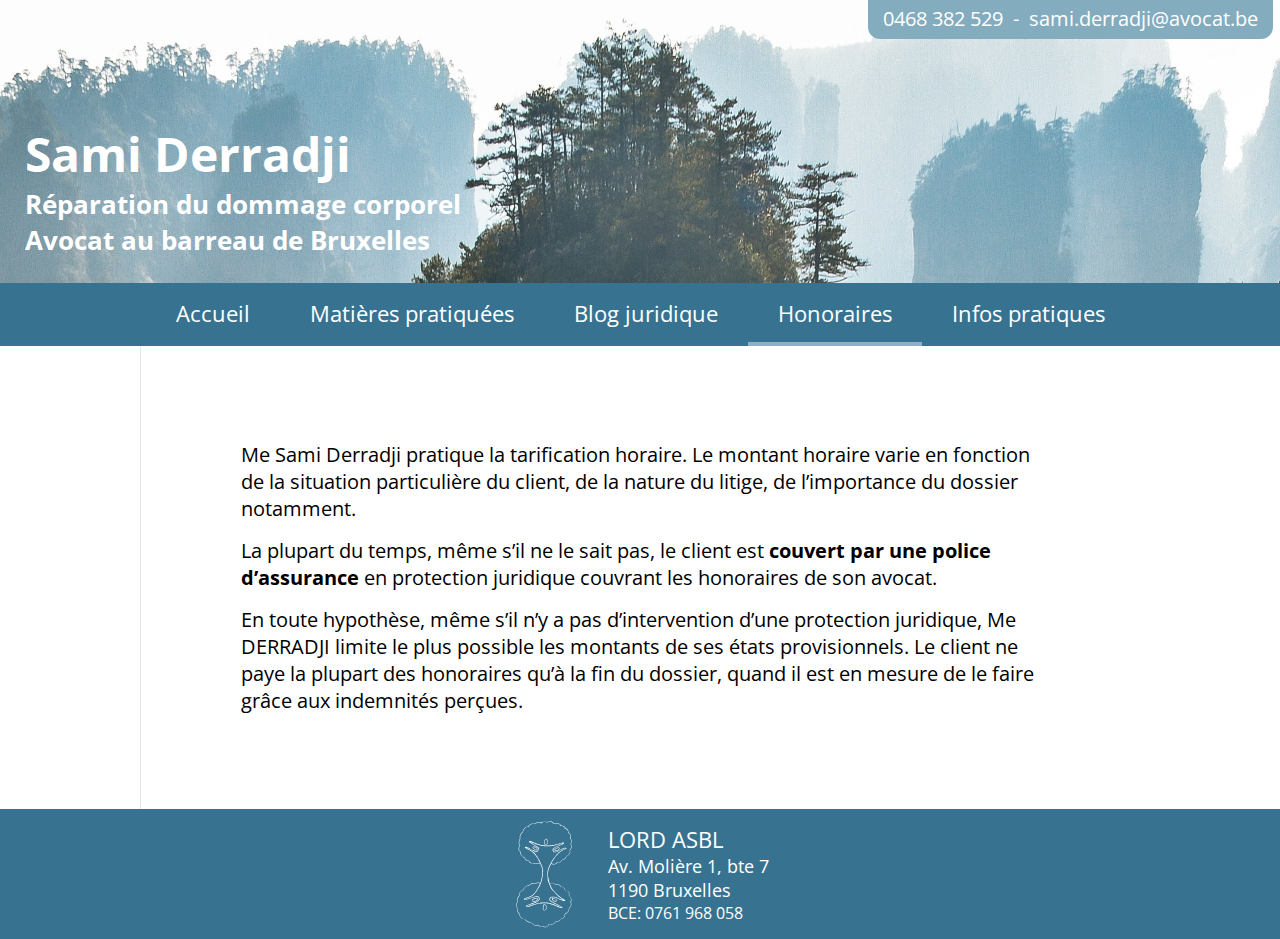
<file: honoraires.html>
<!DOCTYPE html>
<html lang="FR">
	<head>
		<title>Avocat Derradji</title>
		<meta charset="utf-8">
		<link rel="shortcut icon" type="image/x-icon" href="assets/img/favicon.ico">
		<meta name="viewport" content="width=device-width, initial-scale=1">
		<link rel="preconnect" href="https://fonts.gstatic.com/" crossorigin>
		<link href="https://fonts.googleapis.com/css2?family=Open+Sans:wght@300&display=swap" rel="stylesheet">
		<link href="assets/css/style.css" type="text/css" rel="stylesheet">
	</head>
<body>

	<!-- CONTACT STICKER -->
	<div class="contact">
		<p>0468 382 529</p>
		<p class="separator">-</p>
		<p>sami.derradji@avocat.be</p>
	</div>

	<!-- HEADER -->
	<header>
		<img class="header-img" src="assets/img/background.jpg" alt="Header">
		<div class="header-text">
			<h1>Sami Derradji</h1>
			<h3>Réparation du dommage corporel</h3>
			<h3>Avocat au barreau de Bruxelles</h3>
		</div>
	</header>

	<!-- MENU -->
	<nav class="menu">
		<ul>
			<li><a href="index.html"><p>Accueil</p></a></li>
			<li><a href="matieres.html"><p>Matières pratiquées</p></a></li>
			<li><a href="blog.html"><p>Blog juridique</p></a></li>
			<li><a href="honoraires.html"><p id="selected-tab">Honoraires</p></a></li>
			<li><a href="informations.html"><p>Infos pratiques</p></a></li>
		</ul>
	</nav>

	<!-- CONTENT -->
	<div class="content-box">
		<div class="content">
      <p>Me Sami Derradji pratique la tarification horaire. Le montant horaire varie en fonction de la situation particulière du client, de la nature du litige, de l’importance du dossier notamment.</p>
      <p>La plupart du temps, même s’il ne le sait pas, le client est <b>couvert par une police d’assurance</b> en protection juridique couvrant les honoraires de son avocat.</p>
      <p>En toute hypothèse, même s’il n’y a pas d’intervention d’une protection juridique, Me DERRADJI limite le plus possible les montants de ses états provisionnels. Le client ne paye la plupart des honoraires qu’à la fin du dossier, quand il est en mesure de le faire grâce aux indemnités perçues.</p>
		</div>
	</div>

	<!-- FOOTER -->
	<footer>
	<div class="footer">
		<img class="footer-logo" src="assets/img/logo-white.svg" alt="Logo">
		<div class="footer-content">
			<p>LORD ASBL</p>
			<p>Av. Molière 1, bte 7</p>
			<p>1190 Bruxelles</p>
			<p>BCE: 0761 968 058</p>
		</div>
	</div>
	</footer>

	<!-- BUTTON TO TOP -->
	<div class="back-to-top" style="display:none;">
		<img src="assets/img/arrow.svg">
	</div>

<script src="assets/js/jquery-3.6.0.min.js"></script>
<script src="assets/js/script.js"></script>
</body>
</html>
</file>
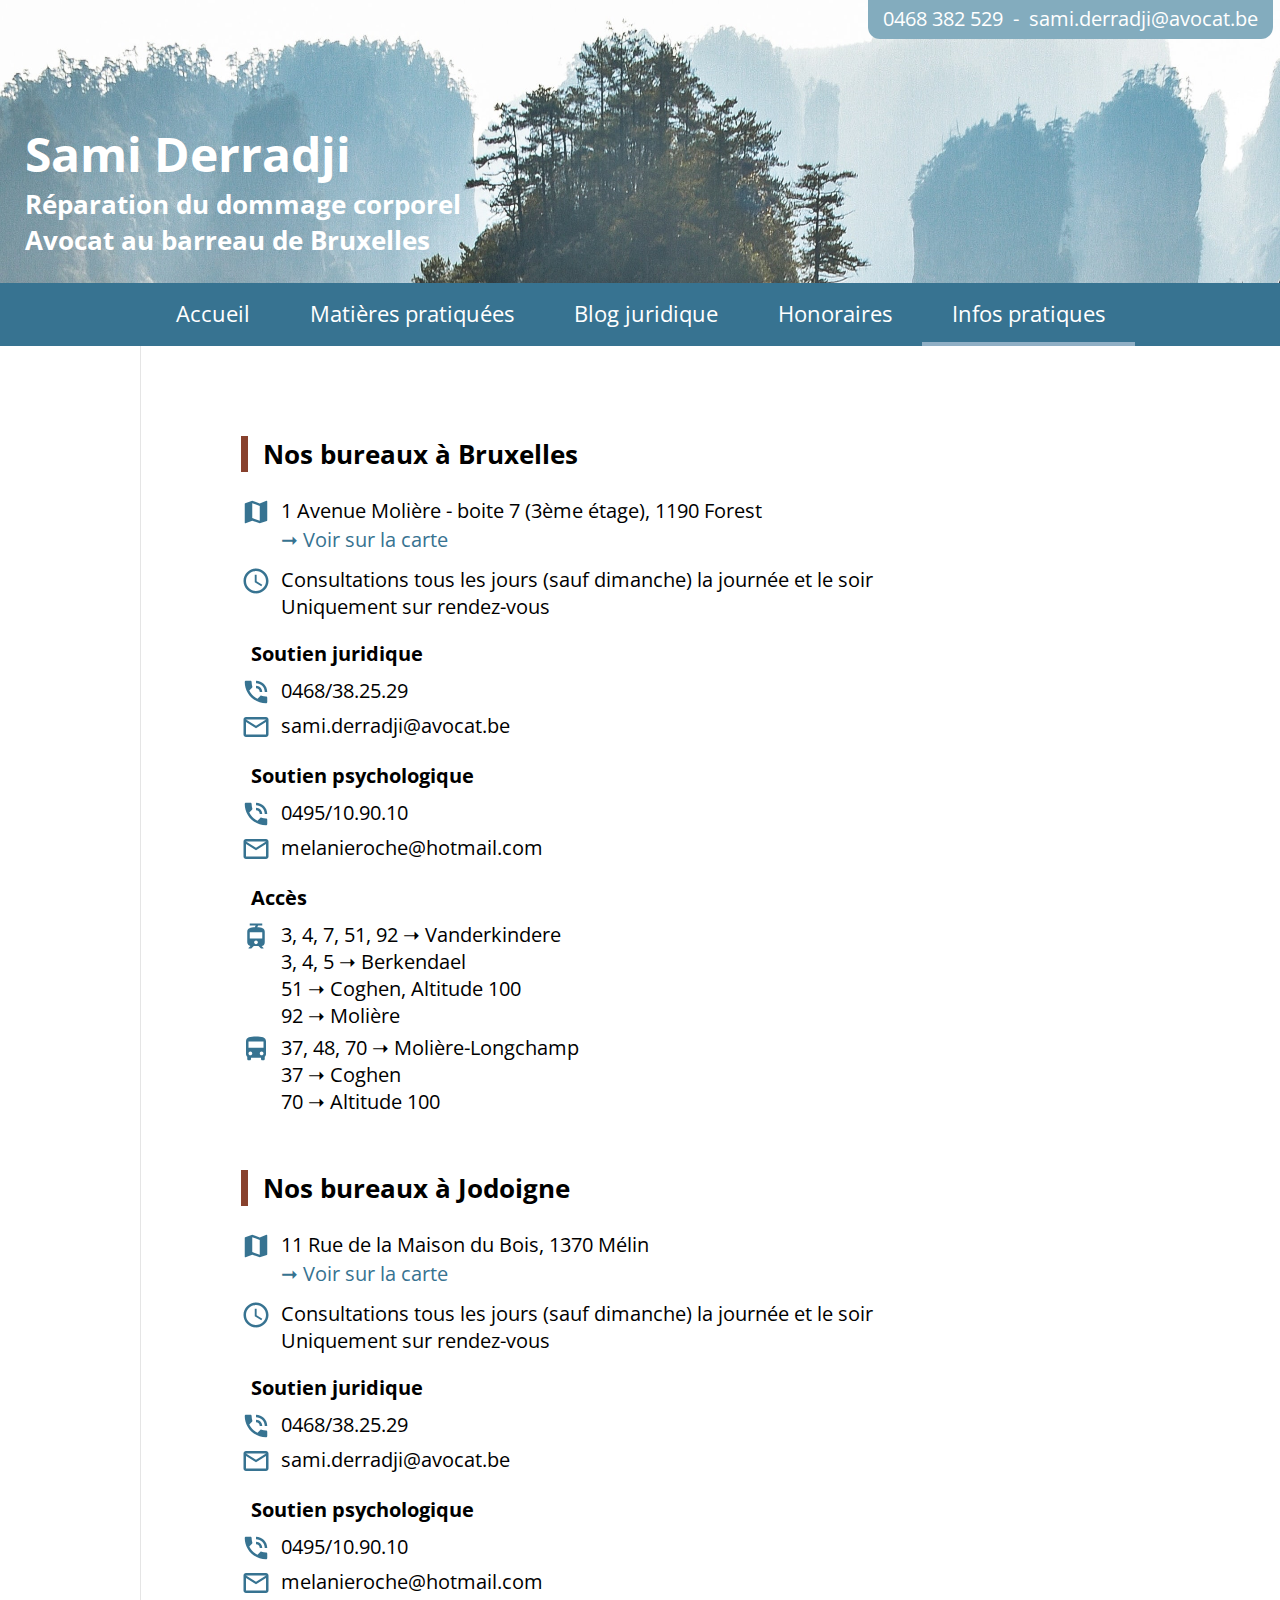
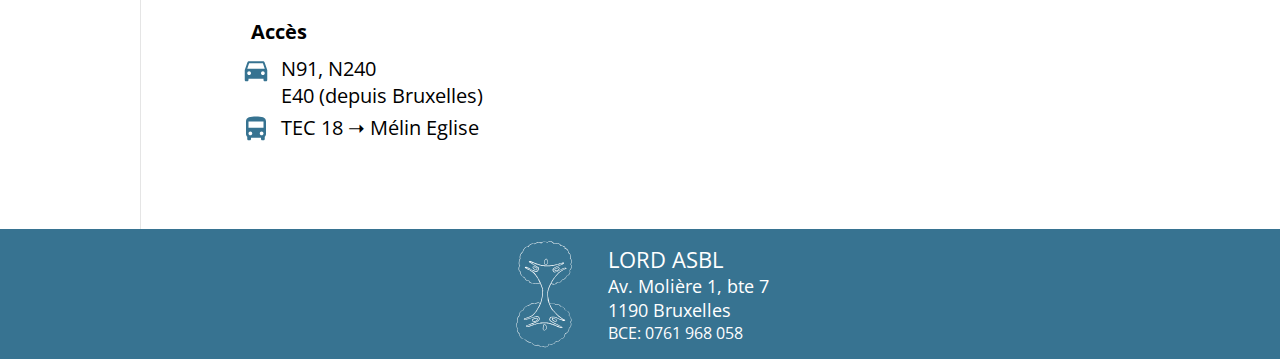
<file: informations.html>
<!DOCTYPE html>
<html lang="FR">
	<head>
		<title>Avocat Derradji</title>
		<meta charset="utf-8">
		<link rel="shortcut icon" type="image/x-icon" href="assets/img/favicon.ico">
		<meta name="viewport" content="width=device-width, initial-scale=1">
		<link rel="preconnect" href="https://fonts.gstatic.com/" crossorigin>
		<link href="https://fonts.googleapis.com/css2?family=Open+Sans:wght@300&display=swap" rel="stylesheet">
		<link href="assets/css/style.css" type="text/css" rel="stylesheet">
	</head>
<body>

	<!-- CONTACT STICKER -->
	<div class="contact">
		<p>0468 382 529</p>
		<p class="separator">-</p>
		<p>sami.derradji@avocat.be</p>
	</div>

	<!-- HEADER -->
	<header>
		<img class="header-img" src="assets/img/background.jpg" alt="Header">
		<div class="header-text">
			<h1>Sami Derradji</h1>
			<h3>Réparation du dommage corporel</h3>
			<h3>Avocat au barreau de Bruxelles</h3>
		</div>
	</header>

	<!-- MENU -->
	<nav class="menu">
		<ul>
			<li><a href="index.html"><p>Accueil</p></a></li>
			<li><a href="matieres.html"><p>Matières pratiquées</p></a></li>
			<li><a href="blog.html"><p>Blog juridique</p></a></li>
			<li><a href="honoraires.html"><p>Honoraires</p></a></li>
			<li><a href="informations.html"><p id="selected-tab">Infos pratiques</p></a></li>
		</ul>
	</nav>

	<!-- CONTENT -->
	<div class="content-box">
    <div class="content content-infos">

      <h3>Nos bureaux à Bruxelles</h3>
      <p><img class="icon" src="assets/img/icons/map.svg"> &nbsp; 1 Avenue Molière - boite 7 (3ème étage), 1190 Forest</p>
      <p><a href="https://www.google.fr/maps/place/Avenue+Molière+1,+1190+Forest/@50.8152435,4.3375533,17z" target="_blank">&nbsp; &#10142; Voir sur la carte</a></p>
      <p><img class="icon" src="assets/img/icons/schedule.svg"> &nbsp; Consultations tous les jours (sauf dimanche) la journée et le soir<br> &nbsp; Uniquement sur rendez-vous</p>
      <p class="subtitle">Soutien juridique</p>
      <p><img class="icon" src="assets/img/icons/phone.svg"> &nbsp; 0468/38.25.29</p>
      <p><img class="icon" src="assets/img/icons/mail.svg"> &nbsp; sami.derradji@avocat.be</p>
      <p class="subtitle">Soutien psychologique</p>
      <p><img class="icon" src="assets/img/icons/phone.svg"> &nbsp; 0495/10.90.10</p>
      <p><img class="icon" src="assets/img/icons/mail.svg"> &nbsp; melanieroche@hotmail.com</p>
      <p class="subtitle">Accès</p>
      <p><img class="icon" src="assets/img/icons/tram.svg"> &nbsp; 3, 4, 7, 51, 92 &#10141; Vanderkindere<br> &nbsp; 3, 4, 5 &#10141; Berkendael<br> &nbsp; 51 &#10141; Coghen, Altitude 100<br> &nbsp; 92 &#10141; Molière</p>
      <p><img class="icon" src="assets/img/icons/bus.svg"> &nbsp; 37, 48, 70 &#10141; Molière-Longchamp<br> &nbsp; 37 &#10141; Coghen<br> &nbsp; 70 &#10141; Altitude 100</p>

      <div class="text-spacer"></div>

      <h3>Nos bureaux à Jodoigne</h3>

      <p><img class="icon" src="assets/img/icons/map.svg"> &nbsp; 11 Rue de la Maison du Bois, 1370 Mélin</p>
      <p><a href="https://www.google.fr/maps/place/Rue+de+la+Maison+du+Bois+11,+1370+Jodoigne/@50.7411897,4.8256168,17z" target="_blank">&nbsp; &#10142; Voir sur la carte</a></p>
      <p><img class="icon" src="assets/img/icons/schedule.svg"> &nbsp; Consultations tous les jours (sauf dimanche) la journée et le soir<br> &nbsp; Uniquement sur rendez-vous</p>
      <p class="subtitle">Soutien juridique</p>
      <p><img class="icon" src="assets/img/icons/phone.svg"> &nbsp; 0468/38.25.29</p>
      <p><img class="icon" src="assets/img/icons/mail.svg"> &nbsp; sami.derradji@avocat.be</p>
      <p class="subtitle">Soutien psychologique</p>
      <p><img class="icon" src="assets/img/icons/phone.svg"> &nbsp; 0495/10.90.10</p>
      <p><img class="icon" src="assets/img/icons/mail.svg"> &nbsp; melanieroche@hotmail.com</p>
      <p class="subtitle">Accès</p>
      <p><img class="icon" src="assets/img/icons/car.svg"> &nbsp; N91, N240<br> &nbsp; E40 (depuis Bruxelles)</p>
      <p><img class="icon" src="assets/img/icons/bus.svg"> &nbsp; TEC 18 &#10141; Mélin Eglise</p>

    </div>
	</div>

	<!-- FOOTER -->
	<footer>
	<div class="footer">
		<img class="footer-logo" src="assets/img/logo-white.svg" alt="Logo">
		<div class="footer-content">
			<p>LORD ASBL</p>
			<p>Av. Molière 1, bte 7</p>
			<p>1190 Bruxelles</p>
			<p>BCE: 0761 968 058</p>
		</div>
	</div>
	</footer>

	<!-- BUTTON TO TOP -->
	<div class="back-to-top" style="display:none;">
		<img src="assets/img/arrow.svg">
	</div>

<script src="assets/js/jquery-3.6.0.min.js"></script>
<script src="assets/js/script.js"></script>
</body>
</html>
</file>
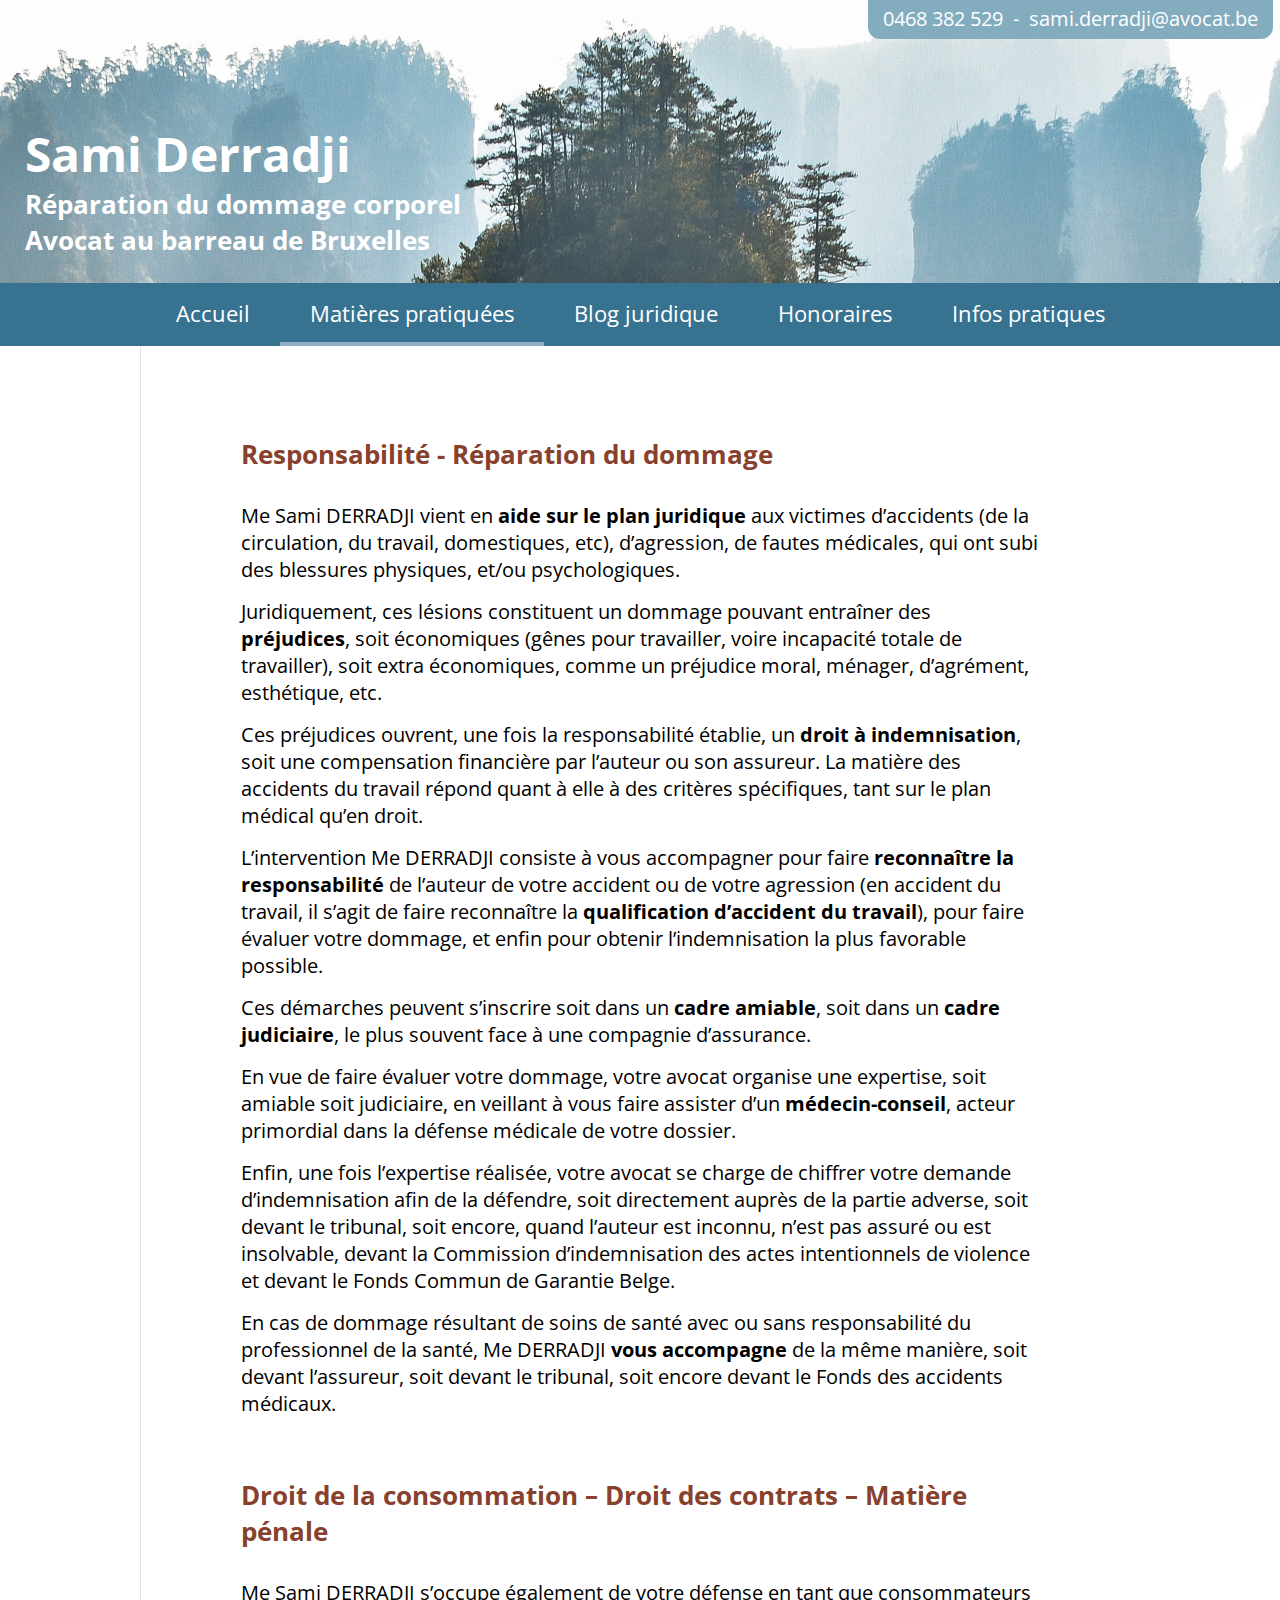
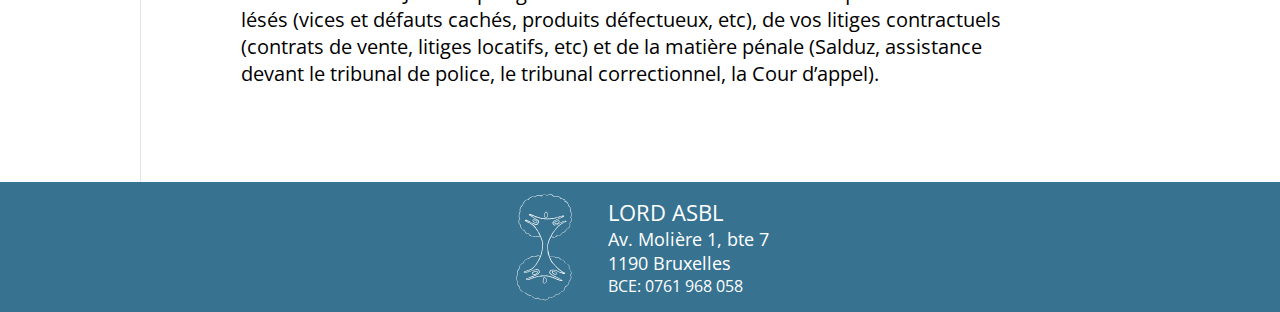
<file: matieres.html>
<!DOCTYPE html>
<html lang="FR">
	<head>
		<title>Avocat Derradji</title>
		<meta charset="utf-8">
		<link rel="shortcut icon" type="image/x-icon" href="assets/img/favicon.ico">
		<meta name="viewport" content="width=device-width, initial-scale=1">
		<link rel="preconnect" href="https://fonts.gstatic.com/" crossorigin>
		<link href="https://fonts.googleapis.com/css2?family=Open+Sans:wght@300&display=swap" rel="stylesheet">
		<link href="assets/css/style.css" type="text/css" rel="stylesheet">
	</head>
<body>

	<!-- CONTACT STICKER -->
	<div class="contact">
		<p>0468 382 529</p>
		<p class="separator">-</p>
		<p>sami.derradji@avocat.be</p>
	</div>

	<!-- HEADER -->
	<header>
		<img class="header-img" src="assets/img/background.jpg" alt="Header">
		<div class="header-text">
			<h1>Sami Derradji</h1>
			<h3>Réparation du dommage corporel</h3>
			<h3>Avocat au barreau de Bruxelles</h3>
		</div>
	</header>

	<!-- MENU -->
	<nav class="menu">
		<ul>
			<li><a href="index.html"><p>Accueil</p></a></li>
			<li><a href="matieres.html"><p id="selected-tab">Matières pratiquées</p></a></li>
			<li><a href="blog.html"><p>Blog juridique</p></a></li>
			<li><a href="honoraires.html"><p>Honoraires</p></a></li>
			<li><a href="informations.html"><p>Infos pratiques</p></a></li>
		</ul>
	</nav>

	<!-- CONTENT -->
	<div class="content-box">
		<div class="content content-matieres">
      <h3>Responsabilité - Réparation du dommage</h3>
      <p>Me Sami DERRADJI vient en <b>aide sur le plan juridique</b> aux victimes d’accidents (de la circulation, du travail, domestiques, etc), d’agression, de fautes médicales, qui ont subi des blessures physiques, et/ou psychologiques.</p>
      <p>Juridiquement, ces lésions constituent un dommage pouvant entraîner des <b>préjudices</b>, soit économiques (gênes pour travailler, voire incapacité totale de travailler), soit extra économiques, comme un préjudice moral, ménager, d’agrément, esthétique, etc.</p>
      <p>Ces préjudices ouvrent, une fois la responsabilité établie, un <b>droit à indemnisation</b>, soit une compensation financière par l’auteur ou son assureur. La matière des accidents du travail répond quant à elle à des critères spécifiques, tant sur le plan médical qu’en droit.</p>
      <p>L’intervention Me DERRADJI consiste à vous accompagner pour faire <b>reconnaître la responsabilité</b> de l’auteur de votre accident ou de votre agression (en accident du travail, il s’agit de faire reconnaître la <b>qualification d’accident du travail</b>), pour faire évaluer votre dommage, et enfin pour obtenir l’indemnisation la plus favorable possible.</p>
      <p>Ces démarches peuvent s’inscrire soit dans un <b>cadre amiable</b>, soit dans un <b>cadre judiciaire</b>, le plus souvent face à une compagnie d’assurance.</p>
      <p>En vue de faire évaluer votre dommage, votre avocat organise une expertise, soit amiable soit judiciaire, en veillant à vous faire assister d’un <b>médecin-conseil</b>, acteur primordial dans la défense médicale de votre dossier.</p>
      <p>Enfin, une fois l’expertise réalisée, votre avocat se charge de chiffrer votre demande d’indemnisation afin de la défendre, soit directement auprès de la partie adverse, soit devant le tribunal, soit encore, quand l’auteur est inconnu, n’est pas assuré ou est insolvable, devant la Commission d’indemnisation des actes intentionnels de violence et devant le Fonds Commun de Garantie Belge.</p>
      <p>En cas de dommage résultant de soins de santé avec ou sans responsabilité du professionnel de la santé, Me DERRADJI <b>vous accompagne</b> de la même manière, soit devant l’assureur, soit devant le tribunal, soit encore devant le Fonds des accidents médicaux.</p>
      <h3 class="content-matieres-titles">Droit de la consommation – Droit des contrats – Matière pénale</h3>
      <p>Me Sami DERRADJI s’occupe également de votre défense en tant que consommateurs lésés (vices et défauts cachés, produits défectueux, etc), de vos litiges contractuels (contrats de vente, litiges locatifs, etc) et de la matière pénale (Salduz, assistance devant le tribunal de police, le tribunal correctionnel, la Cour d’appel).</p>
		</div>
	</div>

	<!-- FOOTER -->
	<footer>
	<div class="footer">
		<img class="footer-logo" src="assets/img/logo-white.svg" alt="Logo">
		<div class="footer-content">
			<p>LORD ASBL</p>
			<p>Av. Molière 1, bte 7</p>
			<p>1190 Bruxelles</p>
			<p>BCE: 0761 968 058</p>
		</div>
	</div>
	</footer>

	<!-- BUTTON TO TOP -->
	<div class="back-to-top" style="display:none;">
		<img src="assets/img/arrow.svg">
	</div>

<script src="assets/js/jquery-3.6.0.min.js"></script>
<script src="assets/js/script.js"></script>
</body>
</html>
</file>
<file: assets/css/style.css>
* {
  margin: 0;
  padding: 0;
  box-sizing: border-box; }

html, body {
  overflow-x: hidden; }

body {
  font-family: 'Open Sans', sans-serif; }

h1 {
  font-size: 48px; }

h2 {
  font-size: 32px; }

h3 {
  font-size: 26px; }

h4 {
  font-size: 22px; }

p {
  font-size: 18px; }

/*
Primary color : #90AFC5
Secondary color : #336B87
Shadow : #2A3132
Autumn variations : #763626 #88412d #AB4E37
*/
.contact {
  z-index: 10;
  position: fixed;
  top: 0;
  right: 7px;
  display: flex;
  align-content: center;
  justify-content: center;
  /*  left: 50%;
    transform: translate(-50%, 0); */
  background-color: #83acbe;
  padding: 5px 10px 7px 10px;
  border-bottom-left-radius: 12px;
  border-bottom-right-radius: 12px; }
  .contact p {
    font-size: 20px;
    color: white;
    white-space: nowrap;
    margin-left: 5px;
    margin-right: 5px; }
  .contact .separator {
    -webkit-user-select: none;
    -moz-user-select: none;
    -ms-user-select: none;
    user-select: none; }

header {
  position: relative;
  height: 283px; }
  header .header-img {
    z-index: 1;
    height: 283px;
    width: 100vw; }
  header .header-text {
    z-index: 2;
    color: white;
    position: absolute;
    bottom: 25px;
    left: 25px; }
    header .header-text h1 {
      white-space: nowrap; }

.menu {
  z-index: 4;
  width: 100vw;
  background-color: #377391; }
  .menu ul {
    display: flex;
    justify-content: center;
    align-items: center; }
    .menu ul li {
      list-style-type: none; }
      .menu ul li a {
        color: white;
        text-decoration: none; }
        .menu ul li a p {
          padding: 15px 30px;
          white-space: nowrap;
          font-size: 22px; }
        .menu ul li a p:after {
          z-index: 5;
          position: relative;
          -webkit-transition: all 0.4s ease;
          transition: all 0.4s ease; }
        .menu ul li a p:after {
          bottom: -15px;
          display: block;
          height: 3px;
          width: 0%;
          content: "";
          background-color: #90AFC5; }
        .menu ul li a p:hover:after,
        .menu ul li a #selected-tab:before {
          opacity: 1;
          width: 100%; }

#selected-tab {
  padding: 11px 30px;
  border-top: 4px solid rgba(0, 0, 0, 0);
  border-bottom: 4px solid #90AFC5; }

.img-greenpath {
  width: 480px;
  display: block;
  margin: 0 auto;
  padding-bottom: 50px; }

.content-box {
  z-index: 5;
  display: block;
  margin: 0 auto;
  max-width: 1000px;
  border-left: 1px solid rgba(0, 0, 0, 0.1); }

.content {
  padding: 80px 100px; }
  .content .icon {
    width: 30px;
    height: 30px; }
  .content p {
    font-size: 20px;
    margin: 15px auto 15px auto; }
    .content p a {
      color: #88412d; }
  .content .text-spacer {
    height: 50px;
    width: 1px; }

.content-index b {
  color: #88412d; }
.content-index .art-big-banner {
  display: flex;
  flex-direction: column;
  padding: 10px 16px;
  margin: 40px 25px 40px 25px;
  background-color: #83acbe;
  border-radius: 7px; }
  .content-index .art-big-banner p {
    margin: auto auto 10px auto;
    color: white;
    font-size: 96.5%; }
    .content-index .art-big-banner p .art-img {
      width: 30px;
      margin: 4px 10px; }
  .content-index .art-big-banner p:first-child {
    display: flex;
    align-items: center; }
  .content-index .art-big-banner a {
    color: white;
    align-self: center; }

.content-matieres {
  padding-top: 90px; }
  .content-matieres h3 {
    color: #88412d;
    margin-bottom: 30px; }
  .content-matieres .content-matieres-titles {
    margin-top: 60px; }

.content-infos {
  padding-top: 90px; }
  .content-infos p {
    display: flex;
    margin: 5px auto 5px auto; }
    .content-infos p a {
      margin: -6px auto 8px 30px;
      color: #377391;
      text-decoration: none; }
  .content-infos h3 {
    margin-bottom: 25px;
    padding-left: 15px;
    border-left: 7px solid #88412d; }
  .content-infos .subtitle {
    font-weight: bold;
    font-size: 20px;
    margin: 20px auto 10px 10px; }

.content-blog {
  margin-top: -10px; }
  .content-blog .art {
    padding: 10px 20px;
    box-shadow: rgba(0, 0, 0, 0.1) 0px 0px 5px 0px, rgba(0, 0, 0, 0.1) 0px 0px 1px 0px; }
    .content-blog .art h2 {
      font-size: 22px;
      text-transform: uppercase; }
    .content-blog .art h3 {
      color: #88412d;
      margin-top: 20px; }
    .content-blog .art h4 {
      margin-top: 25px; }
    .content-blog .art .art-date {
      text-align: right; }
    .content-blog .art .art-margin {
      margin-left: 3%; }
    .content-blog .art .art-link {
      margin-top: 30px;
      text-align: center; }
  .content-blog .art-banner {
    cursor: pointer;
    padding: 0 5px;
    color: white;
    background-color: #83acbe; }

footer {
  z-index: 6;
  display: block;
  margin: 0 auto;
  width: 100vw;
  background-color: #377391; }
  footer .footer {
    padding: 10px;
    display: flex;
    align-items: center;
    justify-content: center; }
    footer .footer .footer-logo {
      height: 110px;
      margin-right: 15px;
      -webkit-user-select: none;
      -moz-user-select: none;
      -ms-user-select: none;
      user-select: none; }
    footer .footer .footer-content {
      margin-left: 15px; }
      footer .footer .footer-content p {
        color: white; }
      footer .footer .footer-content p:nth-child(1) {
        font-size: 22px; }
      footer .footer .footer-content p:nth-child(4) {
        font-size: 16px; }

@media screen and (max-width: 1200px) {
  header .header-img {
    width: 1440px; } }
@media screen and (max-width: 1000px) {
  .menu ul li a p {
    font-size: 20px;
    padding: 12px; }

  #selected-tab {
    padding: 11px 12px; }

  .content {
    padding: 50px; }

  .content-matieres .content-infos {
    padding-top: 60px; } }
@media screen and (max-width: 750px) {
  header .header-text h1 {
    font-size: 46px; }
  header .header-text h3 {
    font-size: 20px; }

  .menu {
    max-width: 1000px; }
    .menu ul {
      padding: 3px;
      flex-direction: column; }
      .menu ul li a p {
        padding: 0;
        font-size: 22px; }
      .menu ul li a p:after {
        bottom: -3px; }

  #selected-tab {
    padding: 0;
    border: none;
    box-shadow: 0 3px 0 0 #90AFC5; }

  .img-greenpath {
    width: 320px;
    padding-bottom: 20px; }

  .content {
    padding: 30px; }
    .content p {
      font-size: 18px; }

  .content-box {
    border-left: none; }

  .content-index .article-banner {
    margin: 30px 10px 30px 10px; }

  .content-matieres .content-infos {
    padding-top: 40px; }

  .contact {
    width: min-content;
    right: 0;
    left: 50%;
    transform: translate(-50%, 0);
    padding: 7px;
    padding-top: 5px; }
    .contact p {
      font-size: 17px;
      margin-left: 3px;
      margin-right: 3px; }

  .back-to-top {
    bottom: 5px;
    right: 10px; } }
.back-to-top {
  cursor: pointer;
  z-index: 7;
  position: fixed;
  bottom: 10px;
  right: 15px;
  -webkit-user-select: none;
  -moz-user-select: none;
  -ms-user-select: none;
  user-select: none; }
  .back-to-top img {
    width: 45px;
    opacity: 0.9; }

/*# sourceMappingURL=style.css.map */
</file>
